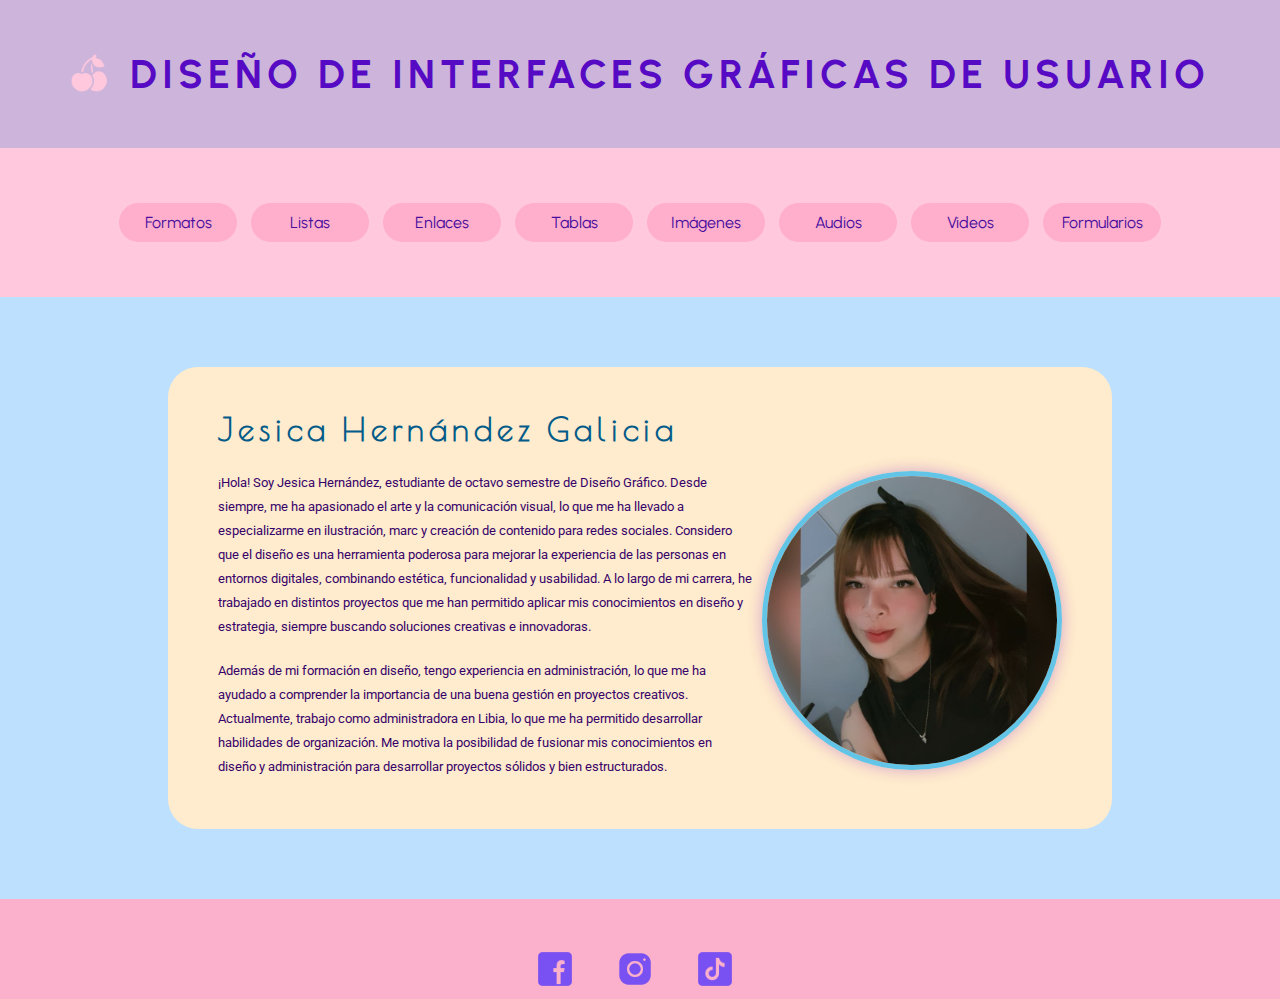
<file: index.html>
<!DOCTYPE html>
<html lang="en">
    <head>
       <title>Practicas de html</title>
       <link rel="stylesheet" href="../css/style.css" type="text/css">
       <style type="text/css">
           p img{
               width: 20%;
               float: right;
               margin-left: 10px;
               margin-top: 0;
               margin-bottom: 0;
               min-width: 300px;
               border: 5px solid #62c4e6;
               border-radius: 50%;
                box-shadow: 0 0 15px rgba(117, 0, 197, 0.3);
           }
           p img:hover {
        transform: scale(1.1);
        box-shadow: 0 0 25px rgba(0, 0, 0, 0.5);
        border-color: #f36a9c;
    }
            footer {
               display: flex;
               justify-content: center;
               gap: 30px; 
               background-color: #fbb0cb; 
           }

           footer .icono {
               width: 40px; 
               height: 40px;
               transition: transform 0.3s ease-in-out;
           }

           footer .icono:hover {
               transform: scale(1.3); 
           }
        </style>
    
        <meta charset="UTF-8" />
    </head>
    <body>
        <header>
           <div class="titulo-con-icono">
                 <a href=""><img src="../imagenes/cereza2.png" class="icono"></a>
                <h1>DISEÑO DE INTERFACES GRÁFICAS DE USUARIO</h1>
            </div>
        </header>
        <nav>
            <ul>
            <li><a href="html/mi_primer_pagina.html">Formatos</a></li>
            <li><a href="html/listas.html">Listas</a></li>
            <li><a href="html/enlaces.html">Enlaces</a></li>
            <li><a href="html/tablas.html">Tablas</a></li>
            <li><a href="html/imagenes.html">Imágenes</a></li>
            <li><a href="html/Audio.html">Audios</a></li>
            <li><a href="html/Video.html">Videos</a></li>
            <li><a href="html/Formularios.html">Formularios</a></li>
            </ul>
        </nav>
        <main>
            <section>
                <h2>Jesica Hernández Galicia</h2>
                <p> <img src="imagenes/perfil2.png" alt="foto perfil"></p>
                <p>¡Hola! Soy Jesica Hernández, estudiante de octavo semestre de Diseño Gráfico. Desde siempre, me ha apasionado el arte y la comunicación visual, lo que me ha llevado a especializarme en ilustración, marc y creación de contenido para redes sociales. Considero que el diseño es una herramienta poderosa para mejorar la experiencia de las personas en entornos digitales, combinando estética, funcionalidad y usabilidad. A lo largo de mi carrera, he trabajado en distintos proyectos que me han permitido aplicar mis conocimientos en diseño y estrategia, siempre buscando soluciones creativas e innovadoras.</p>
                <p>Además de mi formación en diseño, tengo experiencia en administración, lo que me ha ayudado a comprender la importancia de una buena gestión en proyectos creativos. Actualmente, trabajo como administradora en Libia, lo que me ha permitido desarrollar habilidades de organización. Me motiva la posibilidad de fusionar mis conocimientos en diseño y administración para desarrollar proyectos sólidos y bien estructurados.</p>            
            </section>
        </main>
        <footer>
            <a href="https://www.facebook.com/?locale=es_LA" target="_blank"><img src="../imagenes/icons8-facebook-50.png" class="icono"></a>
            <a href="https://www.instagram.com/" target="_blank"><img src="../imagenes/icons8-instagram-64.png" class="icono" ></a>
             <a href="https://www.tiktok.com/es/" target="_blank"><img src="../imagenes/icons8-tik-tok-50.png" class="icono" ></a>
        </footer>
        
    </body>
</html>
</file>
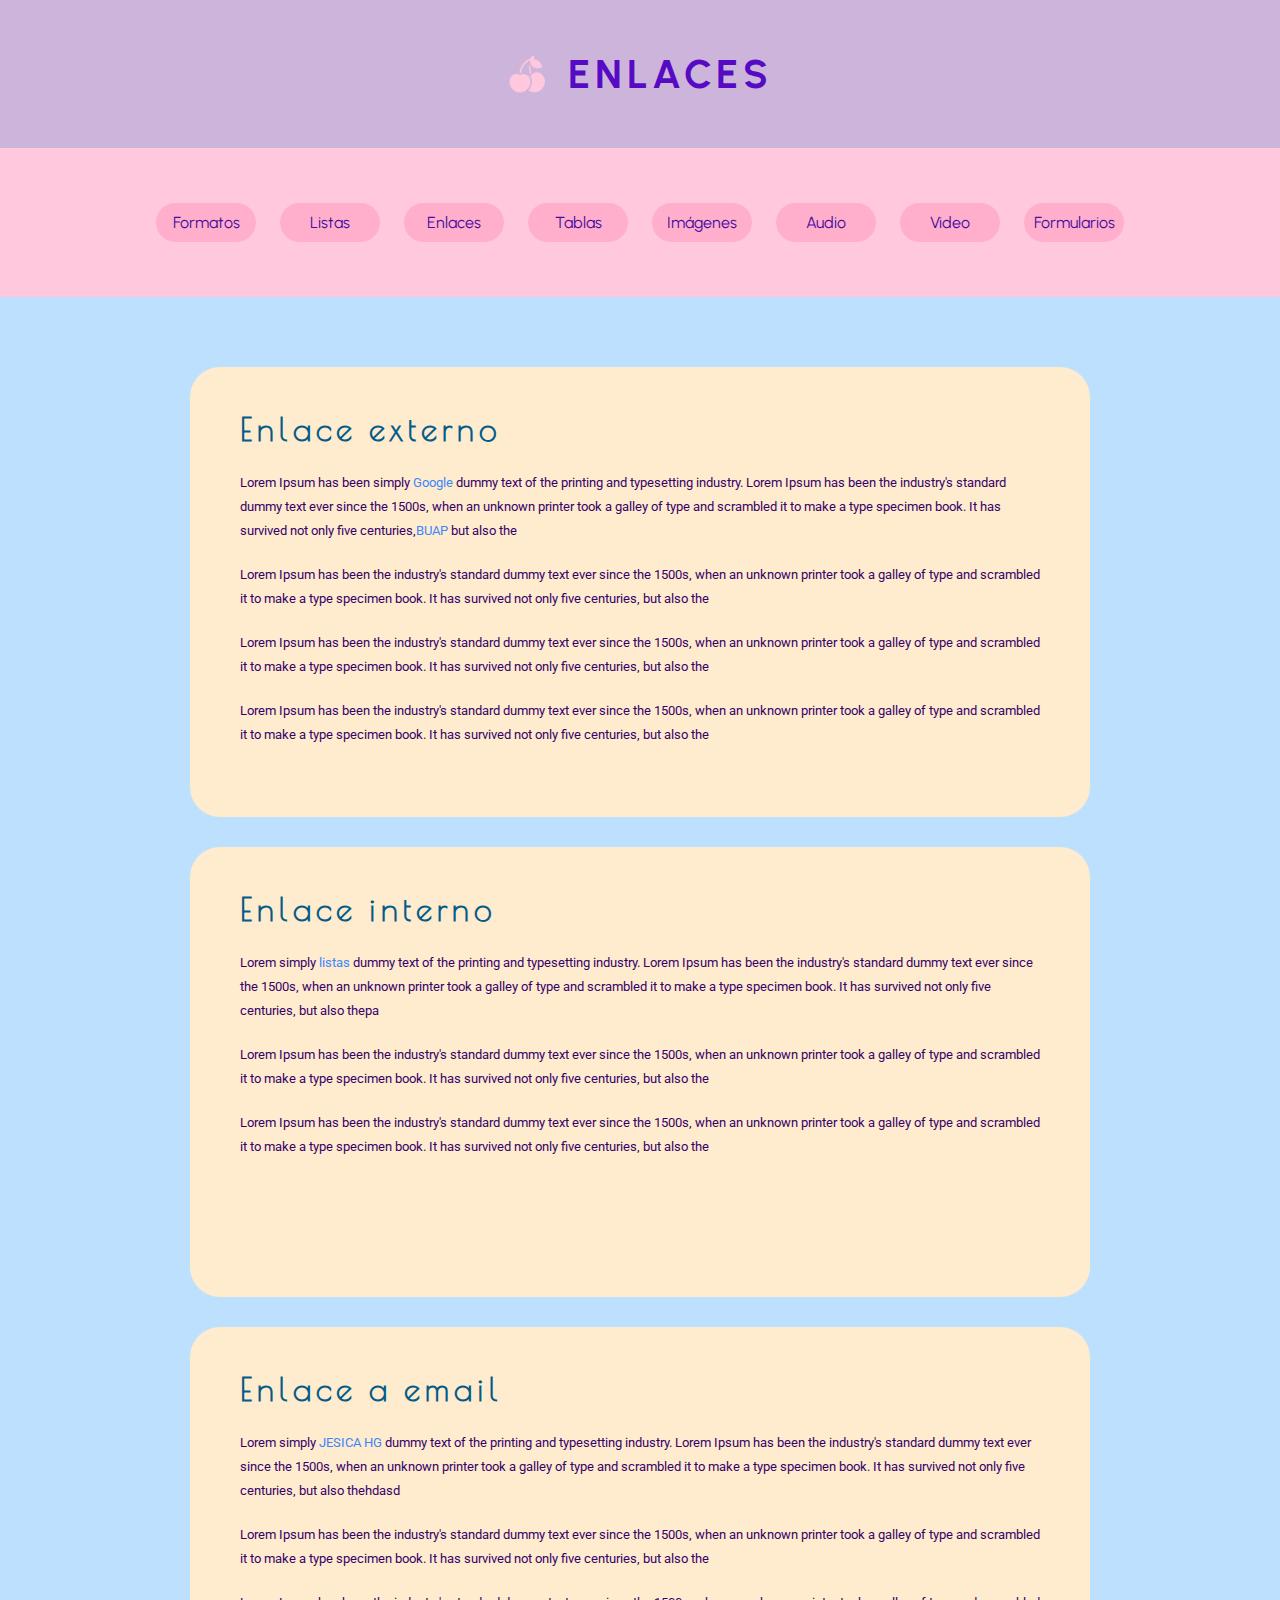
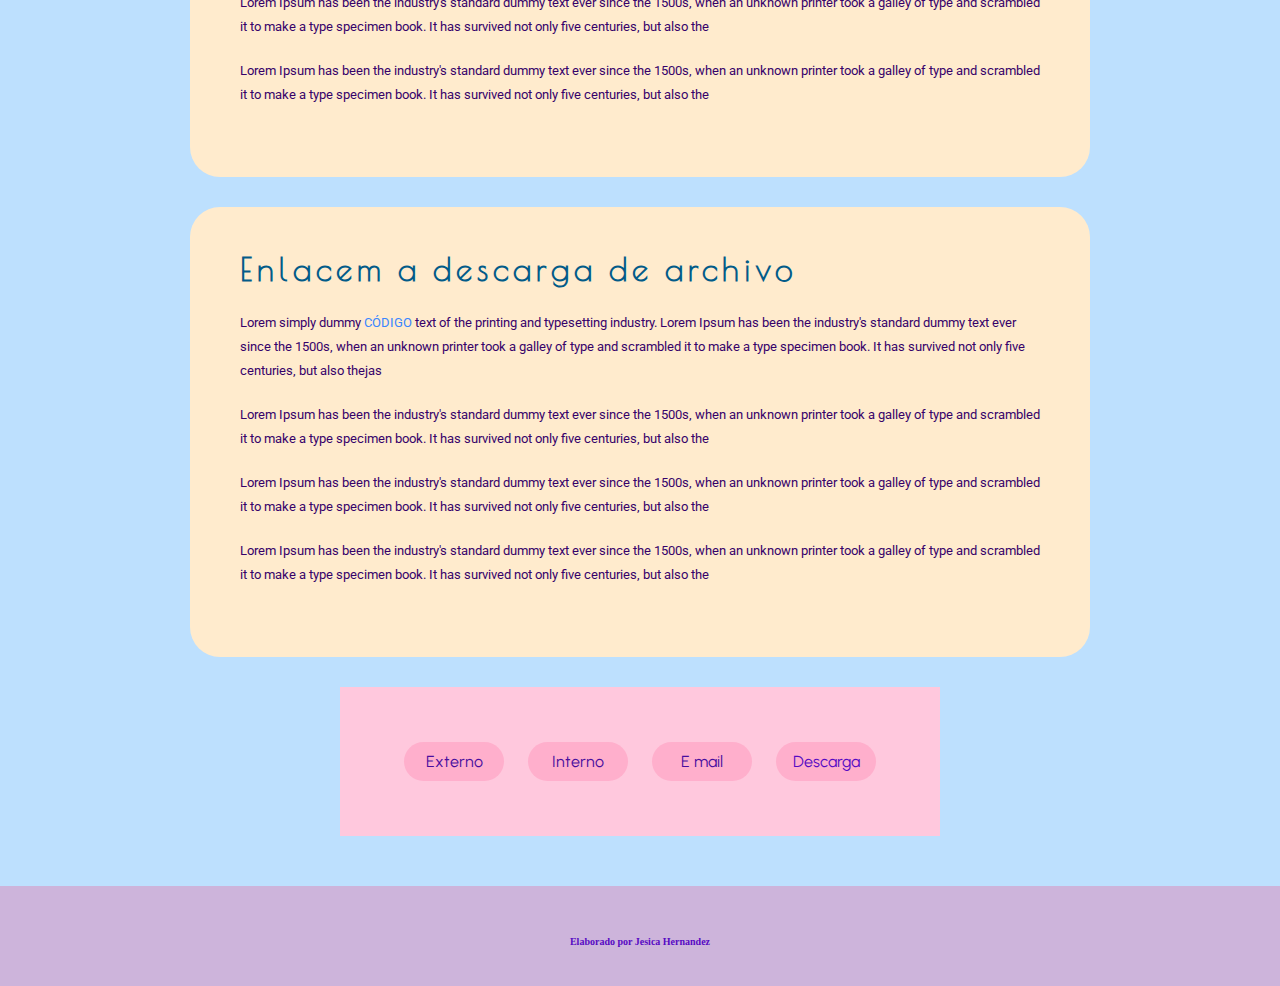
<file: html/enlaces.html>
<html>
    <head>
        <meta charset="UTF-8"/>
        <title> Enlaces en HTML</title>
        <link rel="stylesheet" href="../css/style.css" type="text/css">
        <style type="text/css">
               *{
               padding:0;
               margin:0;      
               }
            }
            nav{
                background-color:#ffc8dd;
            }
            main{
                background-color: #bde0fe;
                height: auto;
            }
            section{
                width: 900px;
                height:450px;
                background-color: blanchedalmond;
                margin-bottom: 30px;
                padding: 30px;
                margin-left: auto;
                margin-right: auto;
                border-radius: 30px;
            }
            header, footer{
                text-align: center;
            }
            
            h6{
                font-size: 10px;
            }
            nav ul{
                text-align: center;
                
            }
            nav ul li{
                width: 60px;
                background-color:#ffafcc;
                list-style-type: none;
                display: inline-block;
                padding: px;
                text-align: center;
                margin-left: 10px;
                margin-right: 10px;
                border-radius: 30px;
            }
            p{
                margin-top: 20px;
            }
            section a:visited, section a:link{
                color: #3a86ff;
                text-decoration: none;
            }
            section a:active{
                color:yellow;
            }
            section a:hover{
                color: deeppink;
                font-weight: bold;
            }
            nav a:link, nav a:visited{
                color:mediumorchid;
                text-decoration: none;
            }
            nav ul li:hover{
                background-color: white;
            }
            main nav{
                width: 600px;
            }
          
               </style>
    </head>
    <body> 
     <header>
          <div class="titulo-con-icono">
                 <a href="../index.html"><img src="../imagenes/cereza2.png" class="icono"></a>
              <h1>ENLACES</h1>
            </div>
        </header>
    <nav>
        <ul> 
        <li><a href="mi_primer_pagina.html">Formatos</a></li>
        <li><a href="listas.html">Listas</a></li>
        <li><a href="enlaces.html">Enlaces</a></li>
        <li><a href="tablas.html">Tablas</a></li>
        <li><a href="imagenes.html">Imágenes</a></li>
        <li><a href="Audio.html">Audio</a></li>
        <li><a href="Video.html">Video</a></li>
        <li><a href="Formularios.html">Formularios</a></li>
        </ul></nav>
    <main>
        <section>
        <h2 id="Externo">Enlace externo</h2>
            <p> Lorem Ipsum has been simply <a href="http://www.google.com">Google</a> dummy text of the printing and typesetting industry. Lorem Ipsum has been the industry's standard dummy text ever since the 1500s, when an unknown printer took a galley of type and scrambled it to make a type specimen book. It has survived not only five centuries,<a href="http://www.buap.mx">BUAP</a> but also the</p>
            <p>Lorem Ipsum has been the industry's standard dummy text ever since the 1500s, when an unknown printer took a galley of type and scrambled it to make a type specimen book. It has survived not only five centuries, but also the</p>
            <p>Lorem Ipsum has been the industry's standard dummy text ever since the 1500s, when an unknown printer took a galley of type and scrambled it to make a type specimen book. It has survived not only five centuries, but also the</p>
            <p>Lorem Ipsum has been the industry's standard dummy text ever since the 1500s, when an unknown printer took a galley of type and scrambled it to make a type specimen book. It has survived not only five centuries, but also the</p>
            </section>
            <section>
        <h2 id="Interno"> Enlace interno</h2>
                <p> Lorem simply <a href="listas.html"> listas</a> dummy text of the printing and typesetting industry. Lorem Ipsum has been the industry's standard dummy text ever since the 1500s, when an unknown printer took a galley of type and scrambled it to make a type specimen book. It has survived not only five centuries, but also thepa</p> 
        <p> Lorem Ipsum has been the industry's standard dummy text ever since the 1500s, when an unknown printer took a galley of type and scrambled it to make a type specimen book. It has survived not only five centuries, but also the</p>
                <p>Lorem Ipsum has been the industry's standard dummy text ever since the 1500s, when an unknown printer took a galley of type and scrambled it to make a type specimen book. It has survived not only five centuries, but also the</p>
        </section>
        
        <section> 
                <h2 id="Email">Enlace a email</h2>
                <p> Lorem simply  <a href="mailto:jesicahernandez.iec@gmail.com"> JESICA HG</a> dummy text of the printing and typesetting industry. Lorem Ipsum has been the industry's standard dummy text ever since the 1500s, when an unknown printer took a galley of type and scrambled it to make a type specimen book. It has survived not only five centuries, but also thehdasd</p>
            <p>Lorem Ipsum has been the industry's standard dummy text ever since the 1500s, when an unknown printer took a galley of type and scrambled it to make a type specimen book. It has survived not only five centuries, but also the</p>
            <p>Lorem Ipsum has been the industry's standard dummy text ever since the 1500s, when an unknown printer took a galley of type and scrambled it to make a type specimen book. It has survived not only five centuries, but also the</p>
            <p>Lorem Ipsum has been the industry's standard dummy text ever since the 1500s, when an unknown printer took a galley of type and scrambled it to make a type specimen book. It has survived not only five centuries, but also the</p>
            </section>
        
        <section>
            <h2 id="Descarga"> Enlacem a descarga de archivo</h2>
        <p> Lorem simply dummy <a href="../PDF/mi_primer_pagina.PDF" download> CÓDIGO</a> text of the printing and typesetting industry. Lorem Ipsum has been the industry's standard dummy text ever since the 1500s, when an unknown printer took a galley of type and scrambled it to make a type specimen book. It has survived not only five centuries, but also thejas</p>
            <p>Lorem Ipsum has been the industry's standard dummy text ever since the 1500s, when an unknown printer took a galley of type and scrambled it to make a type specimen book. It has survived not only five centuries, but also the</p>
            <p>Lorem Ipsum has been the industry's standard dummy text ever since the 1500s, when an unknown printer took a galley of type and scrambled it to make a type specimen book. It has survived not only five centuries, but also the</p>
            <p>Lorem Ipsum has been the industry's standard dummy text ever since the 1500s, when an unknown printer took a galley of type and scrambled it to make a type specimen book. It has survived not only five centuries, but also the</p>
              </section>
        <nav>
        <ul>
            <li><a href="#Externo">Externo</a></li>
            <li><a href="#Interno">Interno</a></li>
            <li> <a href="#Email">E mail</a></li>
            <li> <a hreft="#Descarga">Descarga</a></li>
            </ul>
        </nav>
                </main>
    <footer>
        <h6>Elaborado por Jesica Hernandez</h6>
        </footer>
    
    </body>
   
    
</html>
</file>
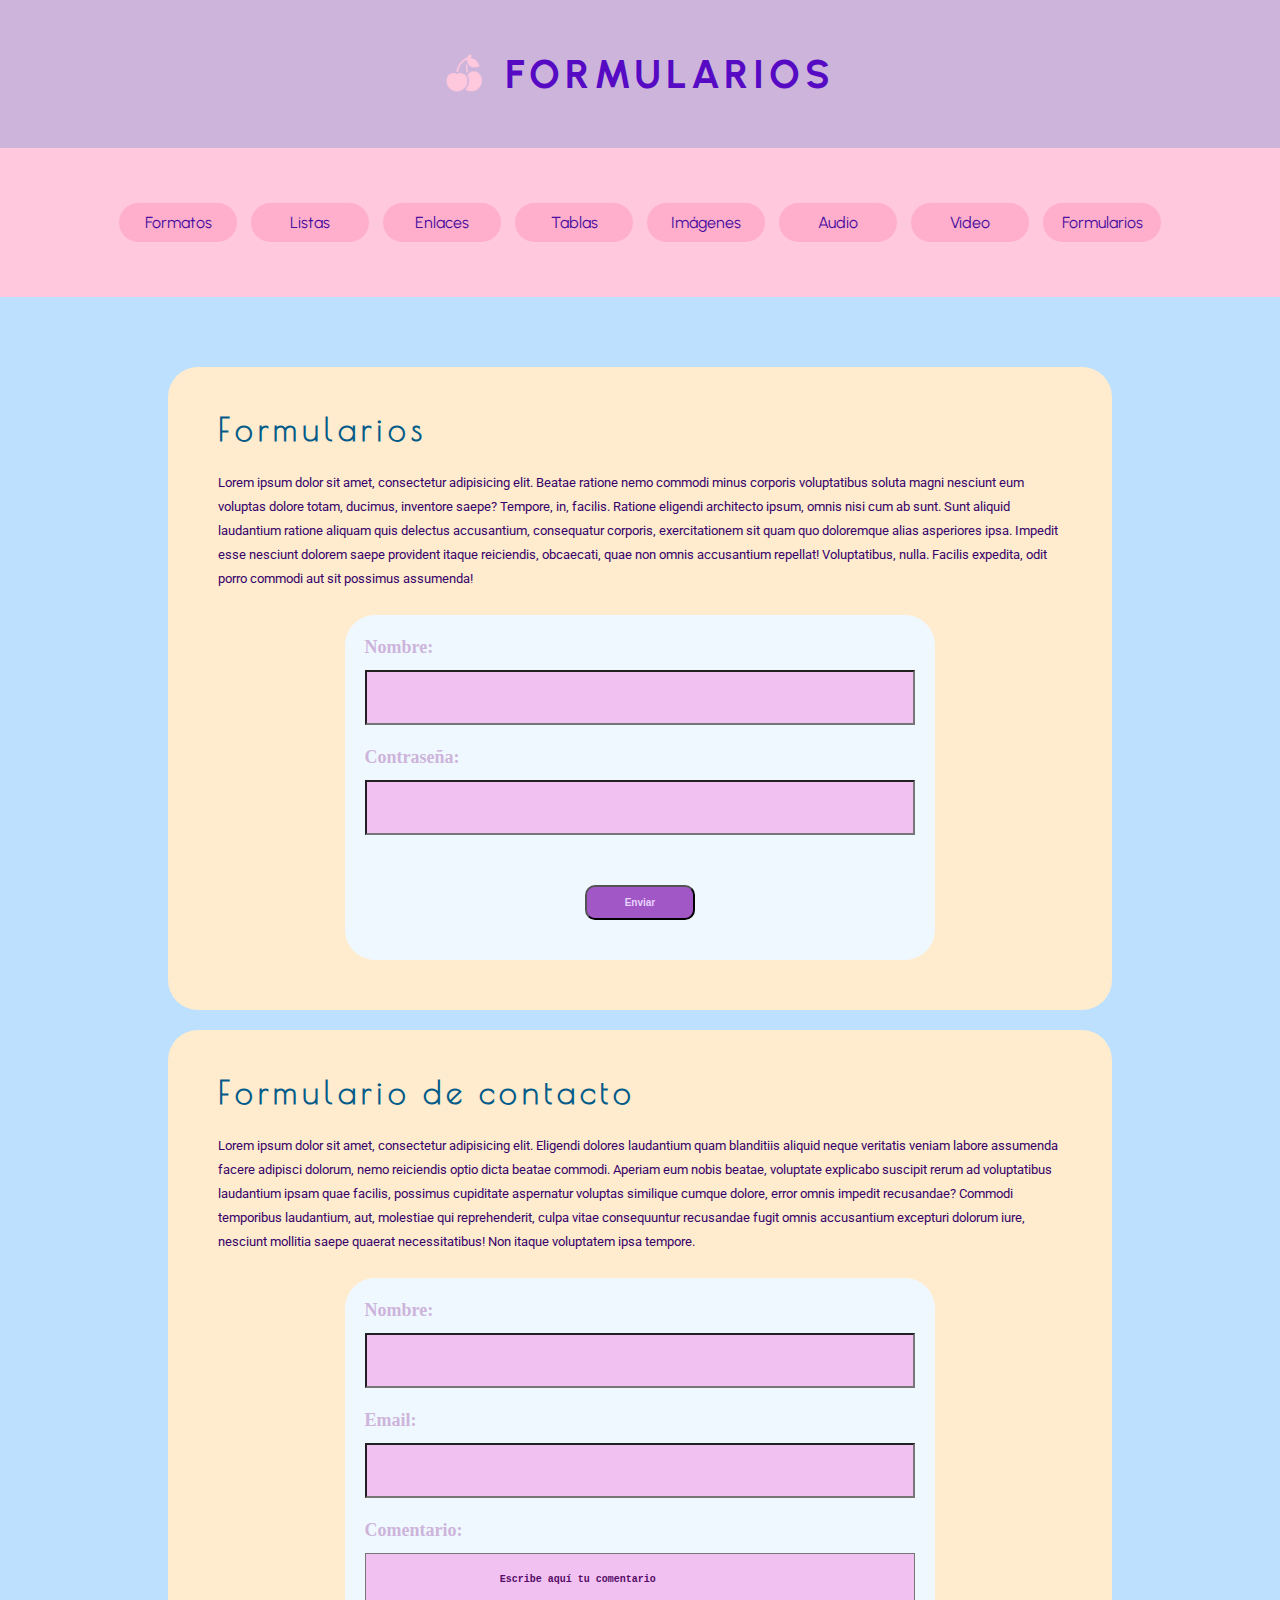
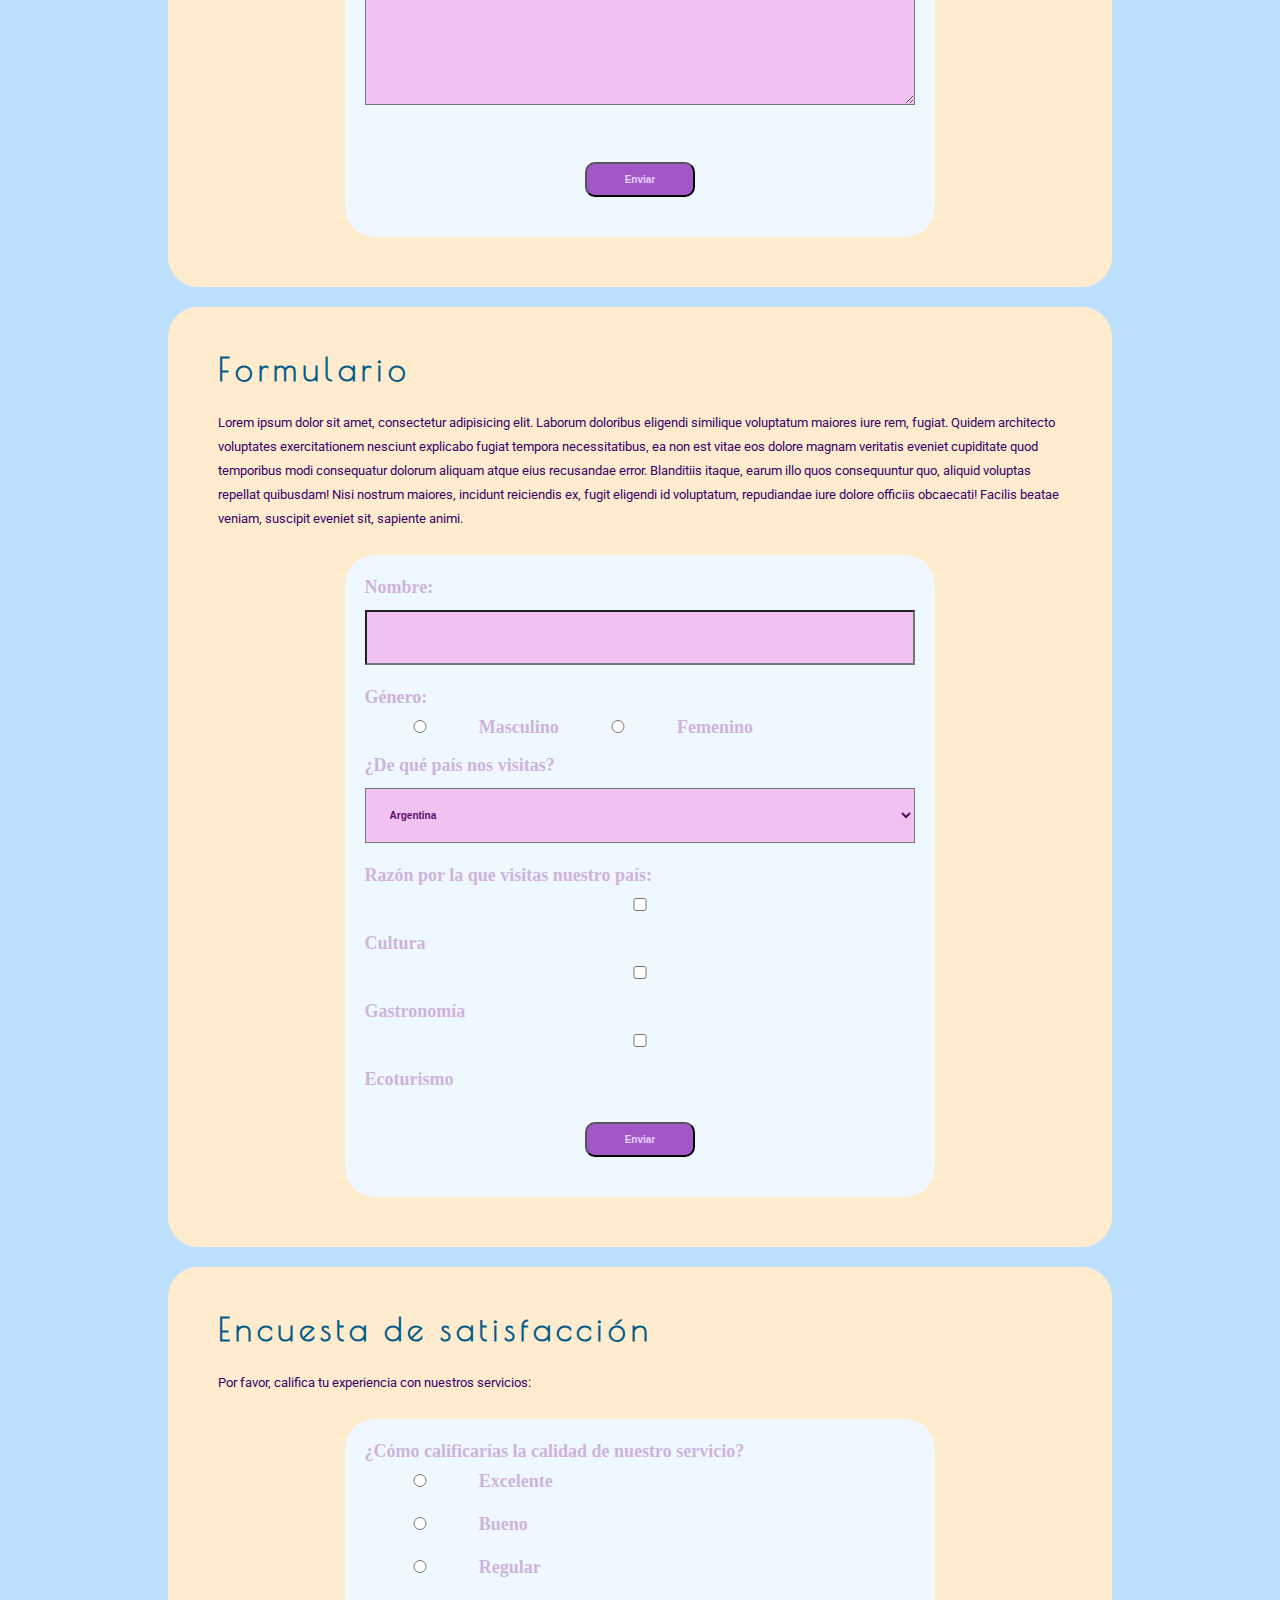
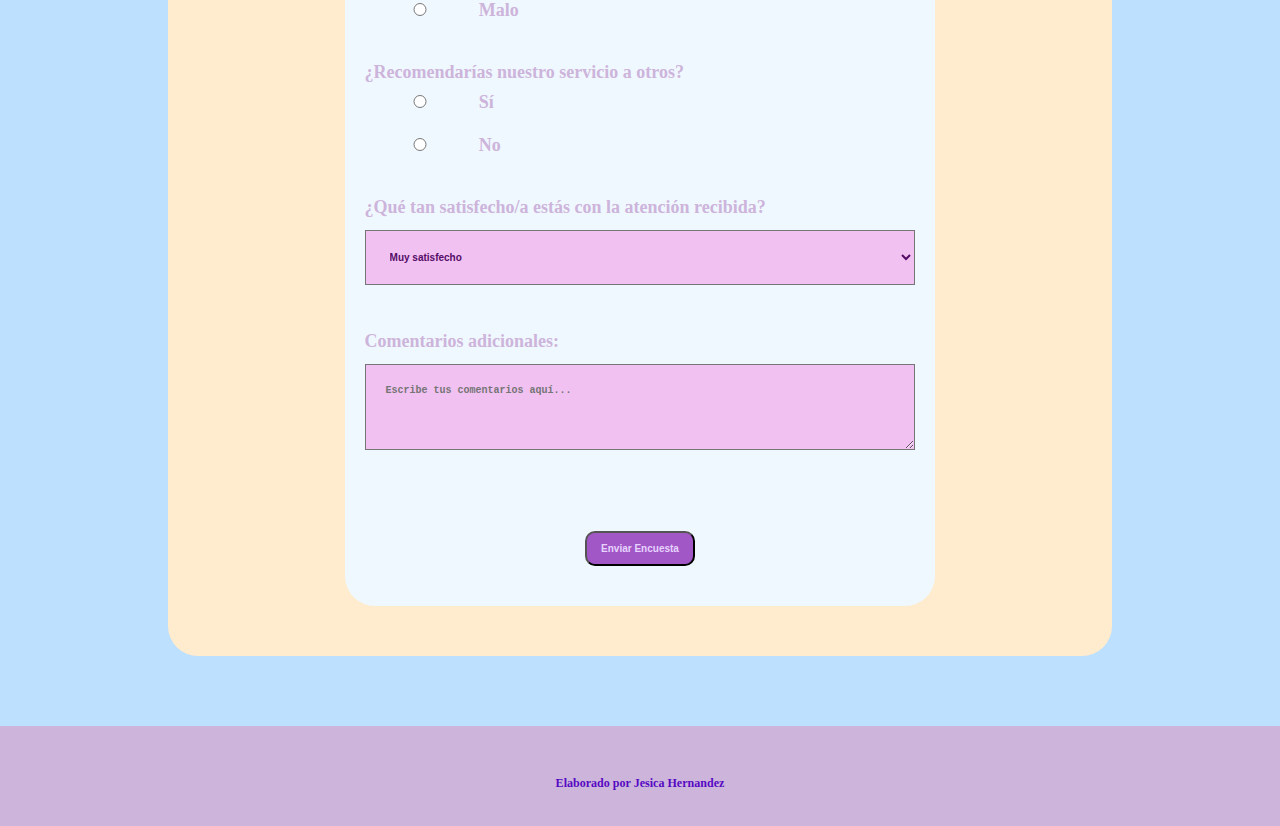
<file: html/Formularios.html>
<!DOCTYPE html>
<html lang="en">
    <head>
        <meta charset="UTF-8" />
        <title>FORMULARIOS</title>
        <link rel="stylesheet" href="../css/style.css" type="text/css">
    </head>
    <body>
         <header>
             <div class="titulo-con-icono">
                 <a href="../index.html"><img src="../imagenes/cereza2.png" class="icono"></a>
              <h1>FORMULARIOS</h1>
            </div>
        </header>
        <nav>
            <ul>
                <li> <a href="mi_primer_pagina.html">Formatos</a></li>
                <li> <a href="listas.html">Listas</a></li>
                <li> <a href="enlaces.html">Enlaces</a></li>
                <li> <a href="tablas.html">Tablas</a></li>
                <li> <a href="imagenes.html">Imágenes</a></li>
                <li> <a href="Audio.html">Audio</a></li>
                <li> <a href="Video.html">Video</a></li>
                <li> <a href="Formularios.html">Formularios</a></li>
            </ul>
        </nav>
        <main>
            <section>
                <h2>Formularios</h2>
                <p>Lorem ipsum dolor sit amet, consectetur adipisicing elit. Beatae ratione nemo commodi minus corporis voluptatibus soluta magni nesciunt eum voluptas dolore totam, ducimus, inventore saepe? Tempore, in, facilis. Ratione eligendi architecto ipsum, omnis nisi cum ab sunt. Sunt aliquid laudantium ratione aliquam quis delectus accusantium, consequatur corporis, exercitationem sit quam quo doloremque alias asperiores ipsa. Impedit esse nesciunt dolorem saepe provident itaque reiciendis, obcaecati, quae non omnis accusantium repellat! Voluptatibus, nulla. Facilis expedita, odit porro commodi aut sit possimus assumenda!</p>
            <br>
            <form action="" method="get">
               <label for="nombre">Nombre:</label>
               <input type="text" id="nombre" name="nombre" value="">
                <label for="contrasena">Contraseña:</label>
                <input type="password" id="contrasena" name="contrasena" value="">
                <input type="submit" value="Enviar">
            </form>
            </section>
            <section>
                <h2>Formulario de contacto</h2>
               <p>Lorem ipsum dolor sit amet, consectetur adipisicing elit. Eligendi dolores laudantium quam blanditiis aliquid neque veritatis veniam labore assumenda facere adipisci dolorum, nemo reiciendis optio dicta beatae commodi. Aperiam eum nobis beatae, voluptate explicabo suscipit rerum ad voluptatibus laudantium ipsam quae facilis, possimus cupiditate aspernatur voluptas similique cumque dolore, error omnis impedit recusandae? Commodi temporibus laudantium, aut, molestiae qui reprehenderit, culpa vitae consequuntur recusandae fugit omnis accusantium excepturi dolorum iure, nesciunt mollitia saepe quaerat necessitatibus! Non itaque voluptatem ipsa tempore.</p>
           <br> <form action="" method="get">
               <label for="nombre-1">Nombre:</label>
               <input type="text" id="nombre-1" name="nombre-1" value="">
               <label for="correo">Email:</label>
               <input type="email" id="correo" name="correo" value="">
               <label for="comentario">Comentario:</label>
               <textarea name="comentario" rows="10" cols="30" maxlength="50">
                   Escribe aquí tu comentario
               </textarea>
               <input type="submit" value="Enviar">
                
            </form>
            </section>
            <section>
               
                 <h2>Formulario</h2>
    <p>Lorem ipsum dolor sit amet, consectetur adipisicing elit. Laborum doloribus eligendi similique voluptatum maiores iure rem, fugiat. Quidem architecto voluptates exercitationem nesciunt explicabo fugiat tempora necessitatibus, ea non est vitae eos dolore magnam veritatis eveniet cupiditate quod temporibus modi consequatur dolorum aliquam atque eius recusandae error. Blanditiis itaque, earum illo quos consequuntur quo, aliquid voluptas repellat quibusdam! Nisi nostrum maiores, incidunt reiciendis ex, fugit eligendi id voluptatum, repudiandae iure dolore officiis obcaecati! Facilis beatae veniam, suscipit eveniet sit, sapiente animi.</p>
<br>
    <form action="" method="get">
        <div class="form-group">
            <label for="nombre-2">Nombre:</label>
            <input type="text" id="nombre-2" name="nombre-2" value="" required>
        </div>

        <div class="form-group">
            <label>Género:</label>
            <div>
                <input type="radio" id="masculino" name="genero" value="masculino" required>
                <label for="masculino">Masculino</label>
                <input type="radio" id="femenino" name="genero" value="femenino" required>
                <label for="femenino">Femenino</label>
            </div>
        </div>
        <div class="form-group">
            <label for="pais">¿De qué país nos visitas?</label>
            <select id="pais" name="pais" required>
                <option value="argentina">Argentina</option>
                <option value="colombia">Colombia</option>
                <option value="ecuador">Ecuador</option>
                <option value="españa">España</option>
                <option value="estados_unidos">Estados Unidos</option>
                <option value="francia">Francia</option>
                <option value="italia">Italia</option>
                <option value="mexico">México</option>
                <option value="paraguay">Paraguay</option>
            </select>
        </div>
        <div class="form-group">
            <label>Razón por la que visitas nuestro país:</label>
            <div>
                <input type="checkbox" id="turismo-1" name="turismo-1" value="Cultura">
                <label for="turismo-1">Cultura</label>

                <input type="checkbox" id="turismo-2" name="turismo-2" value="Comida">
                <label for="turismo-2">Gastronomía</label>

                <input type="checkbox" id="turismo-3" name="turismo-3" value="Ecoturismo">
                <label for="turismo-3">Ecoturismo</label>
            </div>
        </div>
        <div class="form-group">
            <input type="submit" value="Enviar">
        </div>
    </form>
            </section>
            <section>
              <h2>Encuesta de satisfacción</h2>
    <p>Por favor, califica tu experiencia con nuestros servicios:</p>
    <br>
    <form action="" method="post">
        
        <label for="servicio">¿Cómo calificarías la calidad de nuestro servicio?</label><br>
        <input type="radio" id="excelente" name="servicio" value="Excelente">
        <label for="excelente">Excelente</label><br>
        <input type="radio" id="bueno" name="servicio" value="Bueno">
        <label for="bueno">Bueno</label><br>
        <input type="radio" id="regular" name="servicio" value="Regular">
        <label for="regular">Regular</label><br>
        <input type="radio" id="malo" name="servicio" value="Malo">
        <label for="malo">Malo</label><br><br>

        <label for="recomendacion">¿Recomendarías nuestro servicio a otros?</label><br>
        <input type="radio" id="si" name="recomendacion" value="Sí">
        <label for="si">Sí</label><br>
        <input type="radio" id="no" name="recomendacion" value="No">
        <label for="no">No</label><br><br>

        <label for="satisfaccion">¿Qué tan satisfecho/a estás con la atención recibida?</label><br>
        <select id="satisfaccion" name="satisfaccion">
            <option value="Muy satisfecho">Muy satisfecho</option>
            <option value="Satisfecho">Satisfecho</option>
            <option value="Neutral">Neutral</option>
            <option value="Insatisfecho">Insatisfecho</option>
            <option value="Muy insatisfecho">Muy insatisfecho</option>
        </select><br><br>

        <label for="comentarios">Comentarios adicionales:</label><br>
        <textarea id="comentarios" name="comentarios" rows="4" cols="50" placeholder="Escribe tus comentarios aquí..."></textarea><br><br>

        <input type="submit" value="Enviar Encuesta">
    </form>
            </section>
        </main>
        <footer>
            <h6>Elaborado por Jesica Hernandez</h6>
        </footer>
    </body>
</html>
</file>
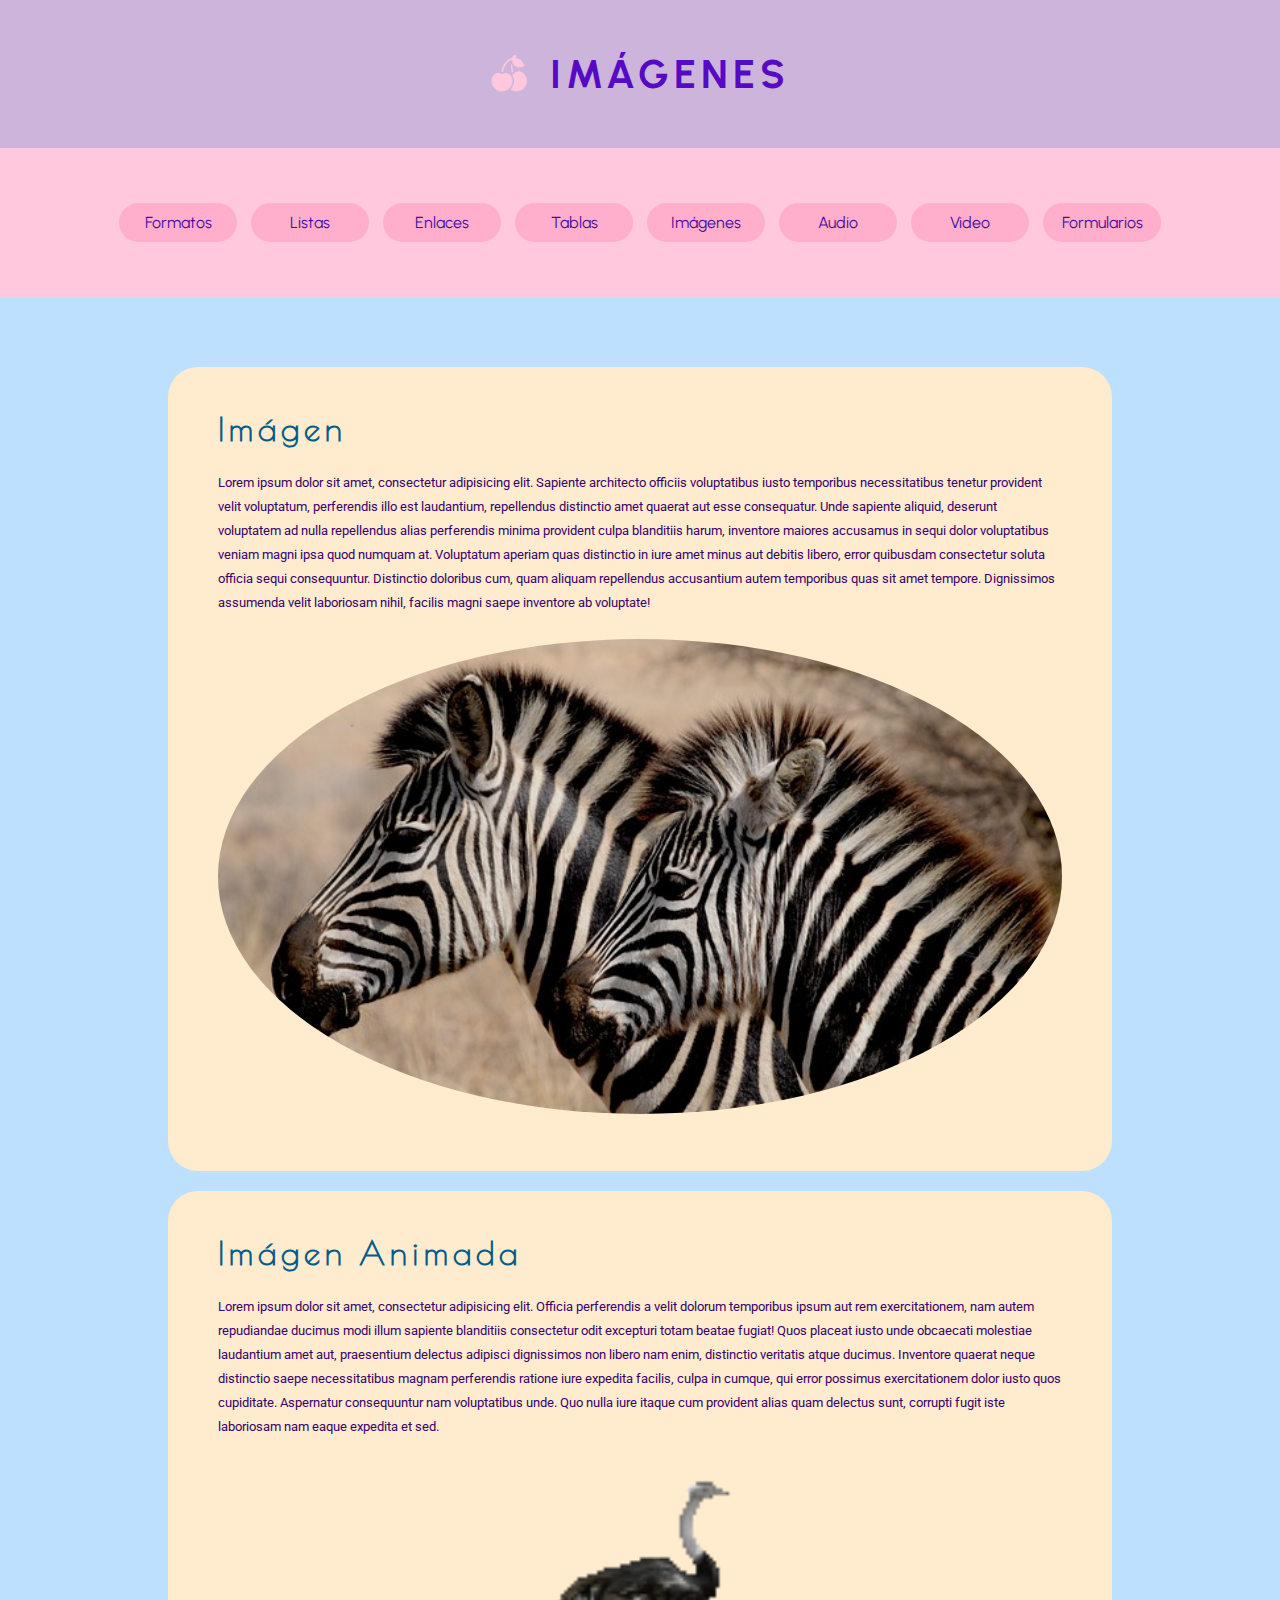
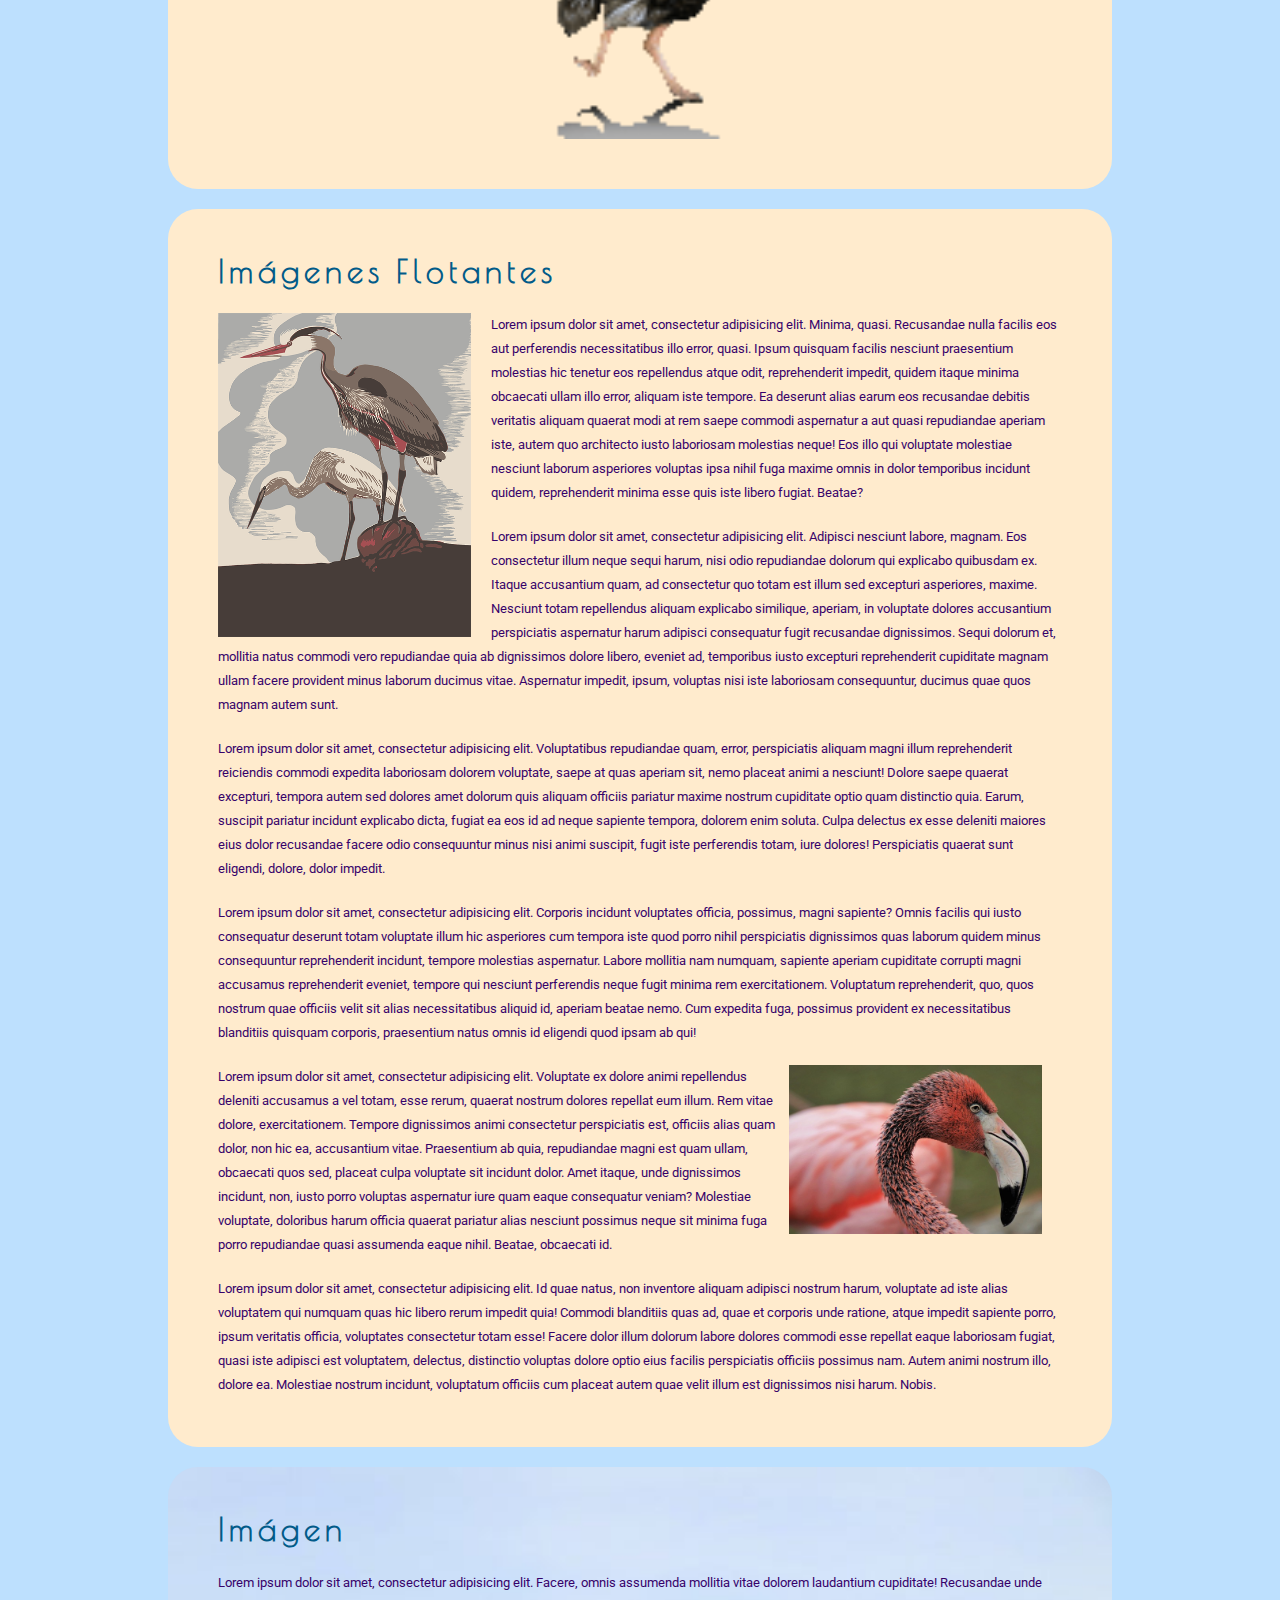
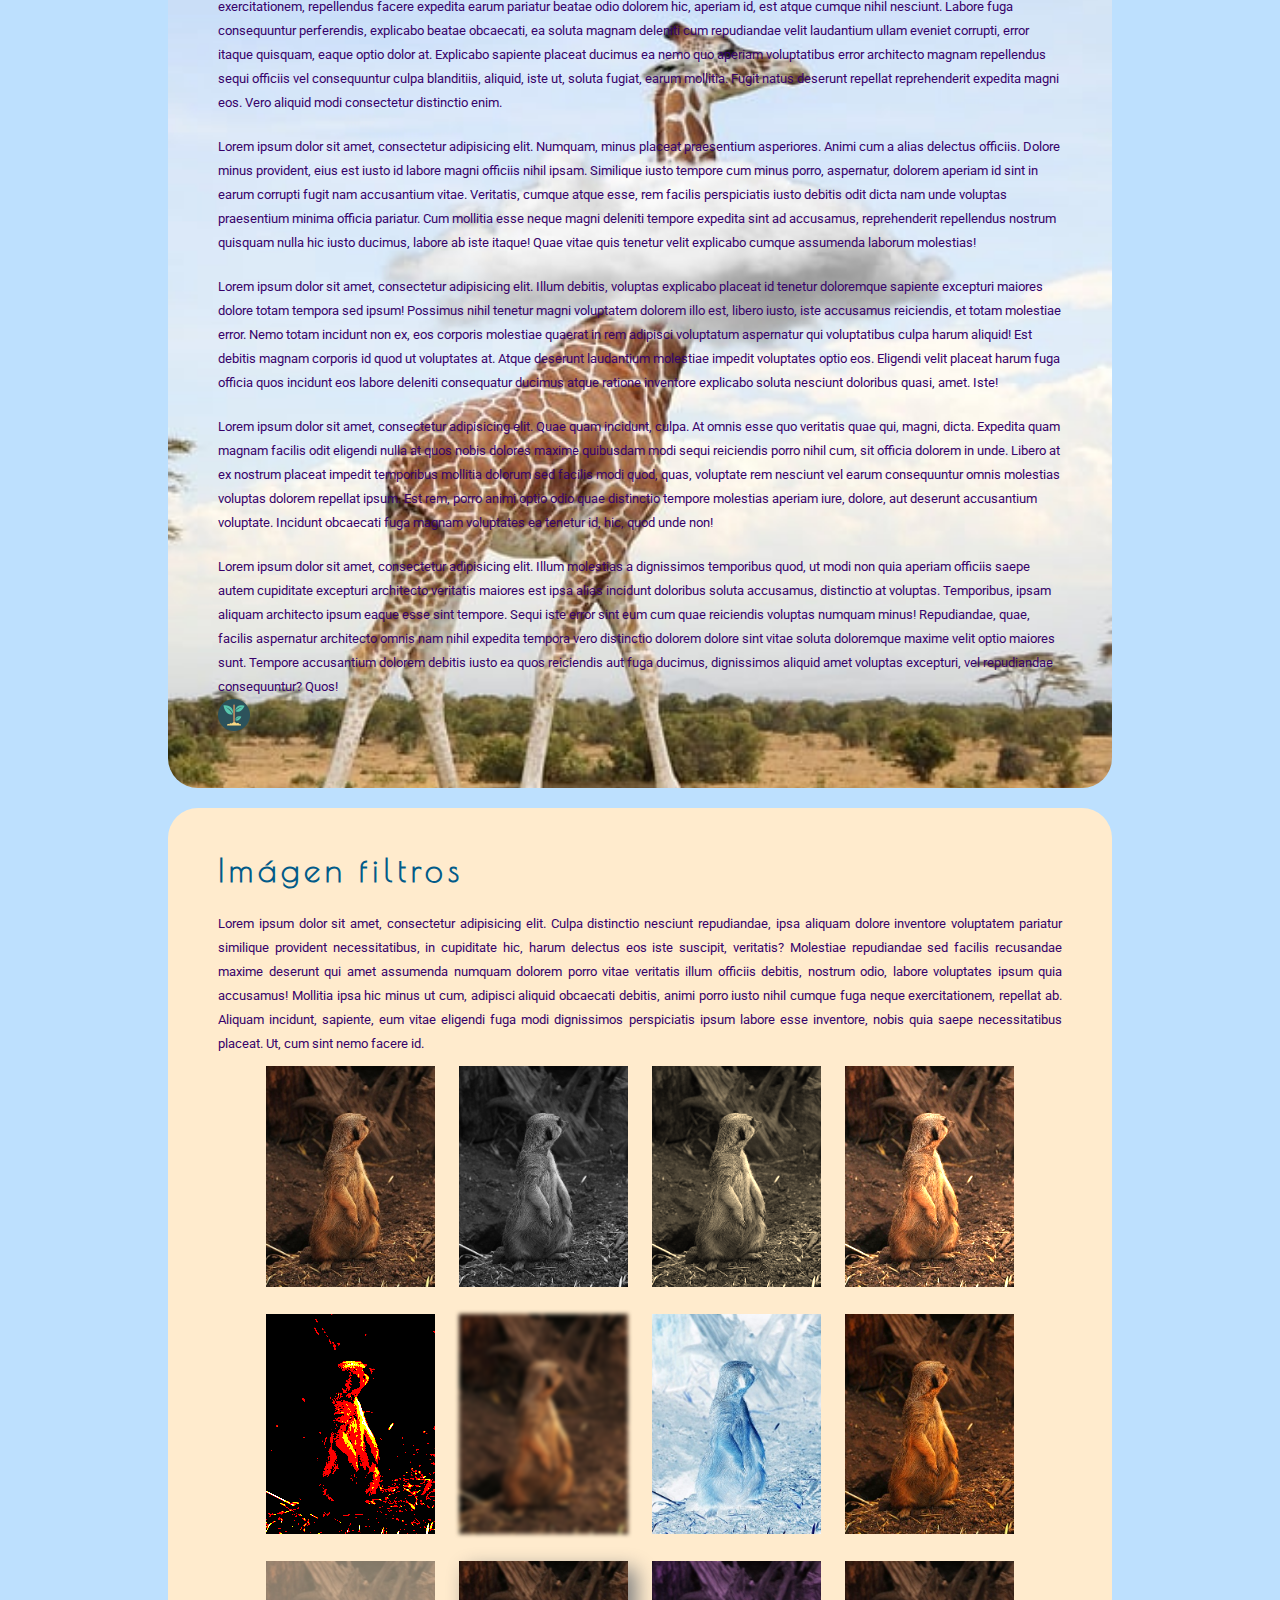
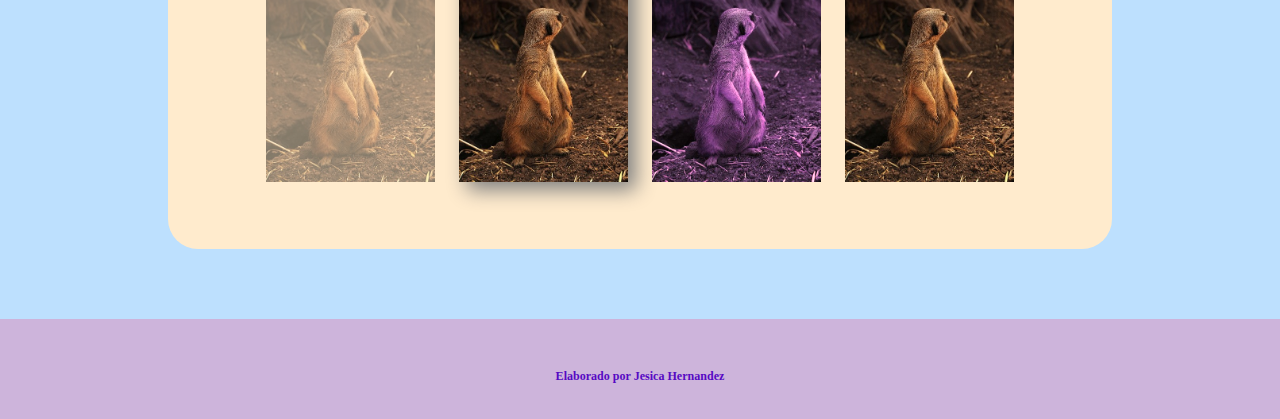
<file: html/imagenes.html>
<!DOCTYPE html>
<html lang="en">
    <head>
        <meta charset="UTF-8" />
        <title>IMAGENES</title>
        <link rel="stylesheet" href="../css/style.css" type="text/css">
        <style>
            #filtro-gray{
                filter: grayscale(100%);
            }
            #filtro-sepia{
                filter: sepia(100);
            }
            #filtro-brillo{
                filter: brightness(150%);
            }
            #filtro-contraste{
                filter: contrast(100);
            }
            #filtro-blur{
                filter: blur(2px);
            }
            #filtro-inverso{
                filter: invert(100%)
            }
            #filtro-saturacion{
                filter: saturate(150%)
            }
            #filtro-opacidad{
                filter: opacity(50%)
            }
            #filtro-sombra{
                filter: drop-shadow(8px 8px 10px gray);
            }
            #filtro-huerotate{
                filter: hue-rotate(270deg);
            }
            #filtros{
                filter:opacity:(50%) filter:blur(2px);
            }
            #enlace-img{
                width: 32px;
                height: auto;
            }
        </style>
    </head>
    <body>
        <header>
             <div class="titulo-con-icono">
                 <a href="../index.html"><img src="../imagenes/cereza2.png" class="icono"></a>
              <h1>IMÁGENES</h1>
            </div>
        </header>
        <nav>
            <ul>
                <li><a href="mi_primer_pagina.html">Formatos</a></li>
                <li><a href="listas.html">Listas</a></li>
                <li><a href="enlaces.html">Enlaces</a></li>
                <li><a href="tablas.html">Tablas</a></li>
                <li><a href="imagenes.html">Imágenes</a></li>
                <li><a href="Audio.html">Audio</a></li>
                <li> <a href="Video.html">Video</a></li>
                <li> <a href="Formularios.html">Formularios</a></li>
            </ul>
        </nav>
        <main>
            <section>
                <h2>Imágen</h2>
                <p>Lorem ipsum dolor sit amet, consectetur adipisicing elit. Sapiente architecto officiis voluptatibus iusto temporibus necessitatibus tenetur provident velit voluptatum, perferendis illo est laudantium, repellendus distinctio amet quaerat aut esse consequatur. Unde sapiente aliquid, deserunt voluptatem ad nulla repellendus alias perferendis minima provident culpa blanditiis harum, inventore maiores accusamus in sequi dolor voluptatibus veniam magni ipsa quod numquam at. Voluptatum aperiam quas distinctio in iure amet minus aut debitis libero, error quibusdam consectetur soluta officia sequi consequuntur. Distinctio doloribus cum, quam aliquam repellendus accusantium autem temporibus quas sit amet tempore. Dignissimos assumenda velit laboriosam nihil, facilis magni saepe inventore ab voluptate!</p>
          <br>
           <img class="img-border-redondo" src="../imagenes/zebras-927272_640.jpg" alt="Zebra" type="imagen/jpg">
            </section>
            <section>
                <h2>Imágen Animada</h2>
                <p>Lorem ipsum dolor sit amet, consectetur adipisicing elit. Officia perferendis a velit dolorum temporibus ipsum aut rem exercitationem, nam autem repudiandae ducimus modi illum sapiente blanditiis consectetur odit excepturi totam beatae fugiat! Quos placeat iusto unde obcaecati molestiae laudantium amet aut, praesentium delectus adipisci dignissimos non libero nam enim, distinctio veritatis atque ducimus. Inventore quaerat neque distinctio saepe necessitatibus magnam perferendis ratione iure expedita facilis, culpa in cumque, qui error possimus exercitationem dolor iusto quos cupiditate. Aspernatur consequuntur nam voluptatibus unde. Quo nulla iure itaque cum provident alias quam delectus sunt, corrupti fugit iste laboriosam nam eaque expedita et sed.</p>
            <img id= "img_gif" src="../imagenes/emu-14760_128.gif" alt="aveztrus" type="Imagen/gif">
            </section>
            <section>
                <h2>Imágenes Flotantes</h2>
                <p><img class="img_flotante" src="../imagenes/herons-7881512_640.png" alt= "nose">Lorem ipsum dolor sit amet, consectetur adipisicing elit. Minima, quasi. Recusandae nulla facilis eos aut perferendis necessitatibus illo error, quasi. Ipsum quisquam facilis nesciunt praesentium molestias hic tenetur eos repellendus atque odit, reprehenderit impedit, quidem itaque minima obcaecati ullam illo error, aliquam iste tempore. Ea deserunt alias earum eos recusandae debitis veritatis aliquam quaerat modi at rem saepe commodi aspernatur a aut quasi repudiandae aperiam iste, autem quo architecto iusto laboriosam molestias neque! Eos illo qui voluptate molestiae nesciunt laborum asperiores voluptas ipsa nihil fuga maxime omnis in dolor temporibus incidunt quidem, reprehenderit minima esse quis iste libero fugiat. Beatae?</p>
            <p>Lorem ipsum dolor sit amet, consectetur adipisicing elit. Adipisci nesciunt labore, magnam. Eos consectetur illum neque sequi harum, nisi odio repudiandae dolorum qui explicabo quibusdam ex. Itaque accusantium quam, ad consectetur quo totam est illum sed excepturi asperiores, maxime. Nesciunt totam repellendus aliquam explicabo similique, aperiam, in voluptate dolores accusantium perspiciatis aspernatur harum adipisci consequatur fugit recusandae dignissimos. Sequi dolorum et, mollitia natus commodi vero repudiandae quia ab dignissimos dolore libero, eveniet ad, temporibus iusto excepturi reprehenderit cupiditate magnam ullam facere provident minus laborum ducimus vitae. Aspernatur impedit, ipsum, voluptas nisi iste laboriosam consequuntur, ducimus quae quos magnam autem sunt.</p>
            <p>Lorem ipsum dolor sit amet, consectetur adipisicing elit. Voluptatibus repudiandae quam, error, perspiciatis aliquam magni illum reprehenderit reiciendis commodi expedita laboriosam dolorem voluptate, saepe at quas aperiam sit, nemo placeat animi a nesciunt! Dolore saepe quaerat excepturi, tempora autem sed dolores amet dolorum quis aliquam officiis pariatur maxime nostrum cupiditate optio quam distinctio quia. Earum, suscipit pariatur incidunt explicabo dicta, fugiat ea eos id ad neque sapiente tempora, dolorem enim soluta. Culpa delectus ex esse deleniti maiores eius dolor recusandae facere odio consequuntur minus nisi animi suscipit, fugit iste perferendis totam, iure dolores! Perspiciatis quaerat sunt eligendi, dolore, dolor impedit.</p>
            <p>Lorem ipsum dolor sit amet, consectetur adipisicing elit. Corporis incidunt voluptates officia, possimus, magni sapiente? Omnis facilis qui iusto consequatur deserunt totam voluptate illum hic asperiores cum tempora iste quod porro nihil perspiciatis dignissimos quas laborum quidem minus consequuntur reprehenderit incidunt, tempore molestias aspernatur. Labore mollitia nam numquam, sapiente aperiam cupiditate corrupti magni accusamus reprehenderit eveniet, tempore qui nesciunt perferendis neque fugit minima rem exercitationem. Voluptatum reprehenderit, quo, quos nostrum quae officiis velit sit alias necessitatibus aliquid id, aperiam beatae nemo. Cum expedita fuga, possimus provident ex necessitatibus blanditiis quisquam corporis, praesentium natus omnis id eligendi quod ipsam ab qui!</p>
            <p><img class="img_flotante alineacion" src="../imagenes/flamingos-4906958_640.jpg" alt="Flamingos">Lorem ipsum dolor sit amet, consectetur adipisicing elit. Voluptate ex dolore animi repellendus deleniti accusamus a vel totam, esse rerum, quaerat nostrum dolores repellat eum illum. Rem vitae dolore, exercitationem. Tempore dignissimos animi consectetur perspiciatis est, officiis alias quam dolor, non hic ea, accusantium vitae. Praesentium ab quia, repudiandae magni est quam ullam, obcaecati quos sed, placeat culpa voluptate sit incidunt dolor. Amet itaque, unde dignissimos incidunt, non, iusto porro voluptas aspernatur iure quam eaque consequatur veniam? Molestiae voluptate, doloribus harum officia quaerat pariatur alias nesciunt possimus neque sit minima fuga porro repudiandae quasi assumenda eaque nihil. Beatae, obcaecati id.</p>
            <p>Lorem ipsum dolor sit amet, consectetur adipisicing elit. Id quae natus, non inventore aliquam adipisci nostrum harum, voluptate ad iste alias voluptatem qui numquam quas hic libero rerum impedit quia! Commodi blanditiis quas ad, quae et corporis unde ratione, atque impedit sapiente porro, ipsum veritatis officia, voluptates consectetur totam esse! Facere dolor illum dolorum labore dolores commodi esse repellat eaque laboriosam fugiat, quasi iste adipisci est voluptatem, delectus, distinctio voluptas dolore optio eius facilis perspiciatis officiis possimus nam. Autem animi nostrum illo, dolore ea. Molestiae nostrum incidunt, voluptatum officiis cum placeat autem quae velit illum est dignissimos nisi harum. Nobis.</p>
            </section>
            <section id="fondo_box">
                <h2>Imágen</h2>
                <p>Lorem ipsum dolor sit amet, consectetur adipisicing elit. Facere, omnis assumenda mollitia vitae dolorem laudantium cupiditate! Recusandae unde exercitationem, repellendus facere expedita earum pariatur beatae odio dolorem hic, aperiam id, est atque cumque nihil nesciunt. Labore fuga consequuntur perferendis, explicabo beatae obcaecati, ea soluta magnam deleniti cum repudiandae velit laudantium ullam eveniet corrupti, error itaque quisquam, eaque optio dolor at. Explicabo sapiente placeat ducimus ea nemo quo aperiam voluptatibus error architecto magnam repellendus sequi officiis vel consequuntur culpa blanditiis, aliquid, iste ut, soluta fugiat, earum mollitia. Fugit natus deserunt repellat reprehenderit expedita magni eos. Vero aliquid modi consectetur distinctio enim.</p>
            <p>Lorem ipsum dolor sit amet, consectetur adipisicing elit. Numquam, minus placeat praesentium asperiores. Animi cum a alias delectus officiis. Dolore minus provident, eius est iusto id labore magni officiis nihil ipsam. Similique iusto tempore cum minus porro, aspernatur, dolorem aperiam id sint in earum corrupti fugit nam accusantium vitae. Veritatis, cumque atque esse, rem facilis perspiciatis iusto debitis odit dicta nam unde voluptas praesentium minima officia pariatur. Cum mollitia esse neque magni deleniti tempore expedita sint ad accusamus, reprehenderit repellendus nostrum quisquam nulla hic iusto ducimus, labore ab iste itaque! Quae vitae quis tenetur velit explicabo cumque assumenda laborum molestias!</p>
            <p>Lorem ipsum dolor sit amet, consectetur adipisicing elit. Illum debitis, voluptas explicabo placeat id tenetur doloremque sapiente excepturi maiores dolore totam tempora sed ipsum! Possimus nihil tenetur magni voluptatem dolorem illo est, libero iusto, iste accusamus reiciendis, et totam molestiae error. Nemo totam incidunt non ex, eos corporis molestiae quaerat in rem adipisci voluptatum aspernatur qui voluptatibus culpa harum aliquid! Est debitis magnam corporis id quod ut voluptates at. Atque deserunt laudantium molestiae impedit voluptates optio eos. Eligendi velit placeat harum fuga officia quos incidunt eos labore deleniti consequatur ducimus atque ratione inventore explicabo soluta nesciunt doloribus quasi, amet. Iste!</p>
            <p>Lorem ipsum dolor sit amet, consectetur adipisicing elit. Quae quam incidunt, culpa. At omnis esse quo veritatis quae qui, magni, dicta. Expedita quam magnam facilis odit eligendi nulla at quos nobis dolores maxime quibusdam modi sequi reiciendis porro nihil cum, sit officia dolorem in unde. Libero at ex nostrum placeat impedit temporibus mollitia dolorum sed facilis modi quod, quas, voluptate rem nesciunt vel earum consequuntur omnis molestias voluptas dolorem repellat ipsum. Est rem, porro animi optio odio quae distinctio tempore molestias aperiam iure, dolore, aut deserunt accusantium voluptate. Incidunt obcaecati fuga magnam voluptates ea tenetur id, hic, quod unde non!</p>
            <p>Lorem ipsum dolor sit amet, consectetur adipisicing elit. Illum molestias a dignissimos temporibus quod, ut modi non quia aperiam officiis saepe autem cupiditate excepturi architecto veritatis maiores est ipsa alias incidunt doloribus soluta accusamus, distinctio at voluptas. Temporibus, ipsam aliquam architecto ipsum eaque esse sint tempore. Sequi iste error sint eum cum quae reiciendis voluptas numquam minus! Repudiandae, quae, facilis aspernatur architecto omnis nam nihil expedita tempora vero distinctio dolorem dolore sint vitae soluta doloremque maxime velit optio maiores sunt. Tempore accusantium dolorem debitis iusto ea quos reiciendis aut fuga ducimus, dignissimos aliquid amet voluptas excepturi, vel repudiandae consequuntur? Quos!</p>
                <a href="https://africamsafari.com/" target="_blank"><img id="enlace-img" src="../imagenes/jardineria_icono.png"/> </a>
            </section>
            <section class="img_filter">
                <h2>Imágen filtros </h2>
                <p>Lorem ipsum dolor sit amet, consectetur adipisicing elit. Culpa distinctio nesciunt repudiandae, ipsa aliquam dolore inventore voluptatem pariatur similique provident necessitatibus, in cupiditate hic, harum delectus eos iste suscipit, veritatis? Molestiae repudiandae sed facilis recusandae maxime deserunt qui amet assumenda numquam dolorem porro vitae veritatis illum officiis debitis, nostrum odio, labore voluptates ipsum quia accusamus! Mollitia ipsa hic minus ut cum, adipisci aliquid obcaecati debitis, animi porro iusto nihil cumque fuga neque exercitationem, repellat ab. Aliquam incidunt, sapiente, eum vitae eligendi fuga modi dignissimos perspiciatis ipsum labore esse inventore, nobis quia saepe necessitatibus placeat. Ut, cum sint nemo facere id.</p>
        <img src="../imagenes/zuricata.jpg" alt="Zuricata parada" type="Imagen/png">
        <img id="filtro-gray" src="../imagenes/zuricata.jpg" alt="Zuricata parada" type="Imagen/png">
        <img id="filtro-sepia" src="../imagenes/zuricata.jpg" alt="Zuricata parada" type="Imagen/png">
        <img id="filtro-brillo" src="../imagenes/zuricata.jpg" alt="Zuricata parada" type="Imagen/png">
        <img id="filtro-contraste" src="../imagenes/zuricata.jpg" alt="Zuricata parada" type="Imagen/png">
        <img id="filtro-blur" src="../imagenes/zuricata.jpg" alt="Zuricata parada" type="Imagen/png">
        <img id="filtro-inverso" src="../imagenes/zuricata.jpg" alt="Zuricata parada" type="Imagen/png">
        <img id="filtro-saturacion" src="../imagenes/zuricata.jpg" alt="Zuricata parada" type="Imagen/png">
        <img id="filtro-opacidad" src="../imagenes/zuricata.jpg" alt="Zuricata parada" type="Imagen/png">
        <img id="filtro-sombra" src="../imagenes/zuricata.jpg" alt="Zuricata parada" type="Imagen/png">
        <img id="filtro-huerotate" src="../imagenes/zuricata.jpg" alt="Zuricata parada" type="Imagen/png">
        <img id="filtros" src="../imagenes/zuricata.jpg" alt="Zuricata parada" type="Imagen/png">
                      
             </section>
        </main>
        <footer>
            <h6>Elaborado por Jesica Hernandez</h6>
        </footer>
    </body>
</html>
</file>
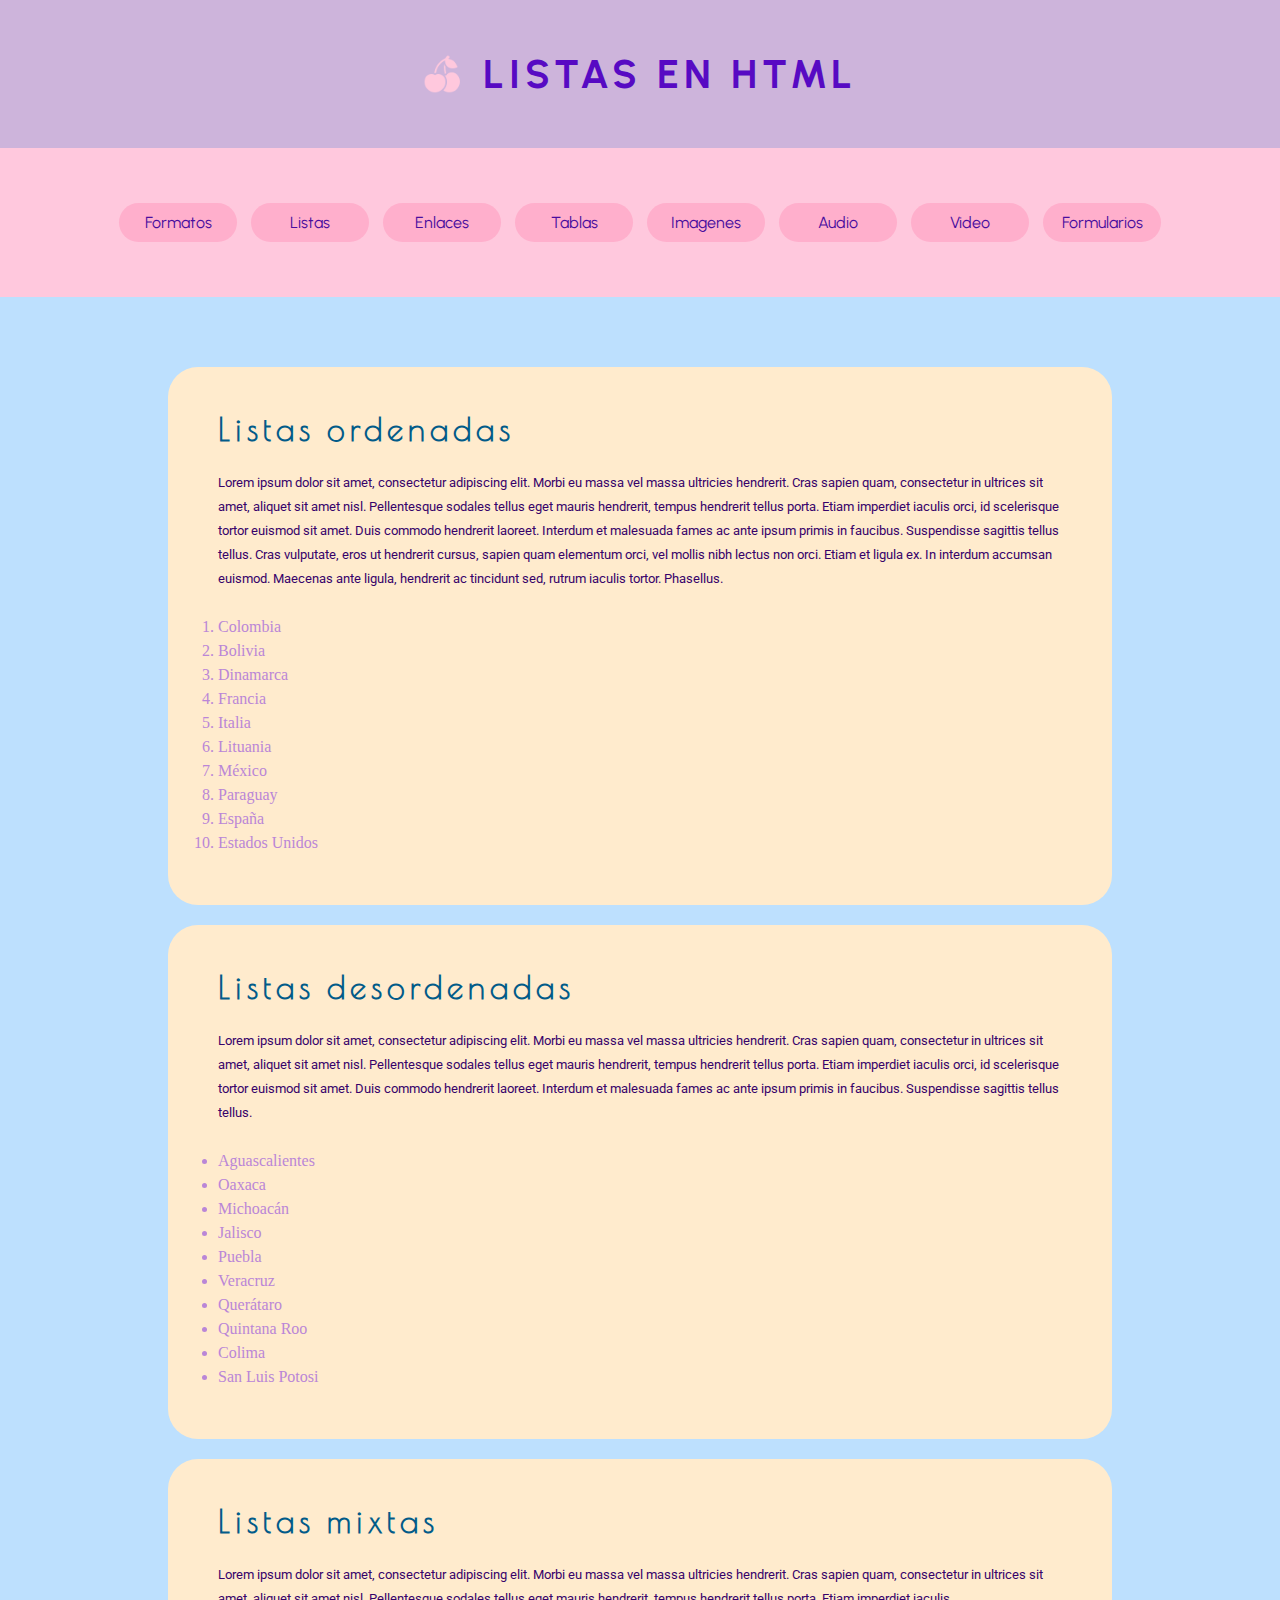
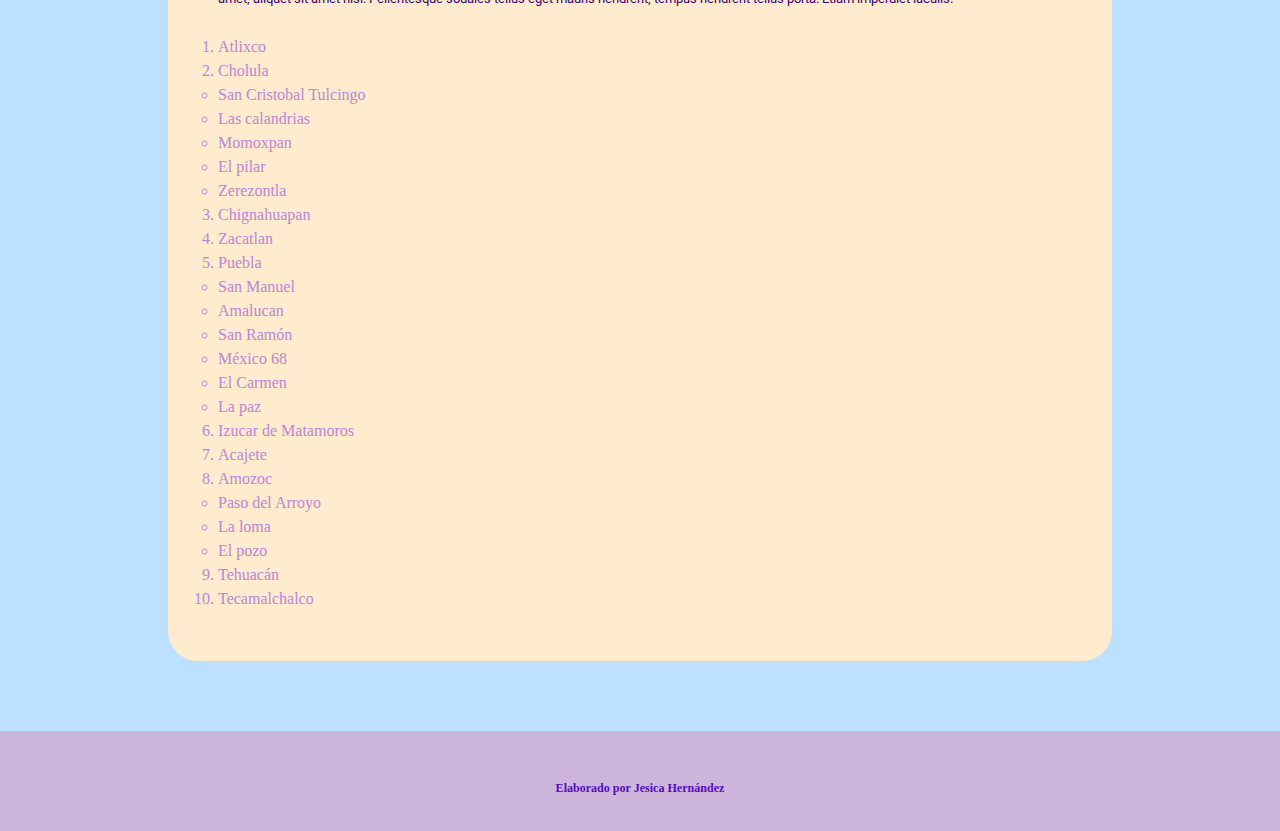
<file: html/listas.html>
<html>
<head>
    <title></title>
    <link rel="stylesheet" href="../css/style.css" type="text/css">
    <style type="text/css">
        ul, ol {
            color: #ba86d7;
        }
    </style>
    </head>
    <body>
        <header>
          <div class="titulo-con-icono">
                 <a href="../index.html"><img src="../imagenes/cereza2.png" class="icono"></a>
              <h1>LISTAS EN HTML</h1>
            </div>
        </header>
    <nav>
       <ul>
           <li> <a href="mi_primer_pagina.html">Formatos</a></li>
           <li> <a href="listas.html">Listas</a></li>
           <li> <a href="enlaces.html">Enlaces</a></li>
           <li> <a href="tablas.html">Tablas</a></li>
           <li> <a href="imagenes.html">Imagenes</a></li>
           <li> <a href="Audio.html">Audio</a></li>
           <li> <a href="Video.html">Video</a></li>
           <li> <a href="Formularios.html">Formularios</a></li>
       </ul>
        
        </nav>
        <main>
        <section>
            <h2> Listas ordenadas </h2>
            <p>Lorem ipsum dolor sit amet, consectetur adipiscing elit. Morbi eu massa vel massa ultricies hendrerit. Cras sapien quam, consectetur in ultrices sit amet, aliquet sit amet nisl. Pellentesque sodales tellus eget mauris hendrerit, tempus hendrerit tellus porta. Etiam imperdiet iaculis orci, id scelerisque tortor euismod sit amet. Duis commodo hendrerit laoreet. Interdum et malesuada fames ac ante ipsum primis in faucibus. Suspendisse sagittis tellus tellus. Cras vulputate, eros ut hendrerit cursus, sapien quam elementum orci, vel mollis nibh lectus non orci. Etiam et ligula ex. In interdum accumsan euismod. Maecenas ante ligula, hendrerit ac tincidunt sed, rutrum iaculis tortor. Phasellus.
            </p> <br>
           
                <ol>
                <li>Colombia</li>
                <li>Bolivia</li>
                <li>Dinamarca</li>
                <li>Francia</li>
                <li>Italia</li>
                <li>Lituania</li>
                <li>México</li>
                <li>Paraguay</li>
                <li>España</li>
                <li>Estados Unidos</li>
            </ol>
            </section>
            <section>
                <h2>Listas desordenadas</h2>
                <p>Lorem ipsum dolor sit amet, consectetur adipiscing elit. Morbi eu massa vel massa ultricies hendrerit. Cras sapien quam, consectetur in ultrices sit amet, aliquet sit amet nisl. Pellentesque sodales tellus eget mauris hendrerit, tempus hendrerit tellus porta. Etiam imperdiet iaculis orci, id scelerisque tortor euismod sit amet. Duis commodo hendrerit laoreet. Interdum et malesuada fames ac ante ipsum primis in faucibus. Suspendisse sagittis tellus tellus. </p>
               <br> <ul>
                    <li>Aguascalientes</li>
                    <li>Oaxaca</li>
                    <li>Michoacán</li>
                    <li>Jalisco</li>
                    <li>Puebla</li>
                    <li>Veracruz</li>
                    <li>Querátaro</li>
                    <li>Quintana Roo</li>
                    <li>Colima</li>
                    <li>San Luis Potosi</li>
                </ul>
            </section>
            <section>
            <h2>Listas mixtas</h2>
                <p>Lorem ipsum dolor sit amet, consectetur adipiscing elit. Morbi eu massa vel massa ultricies hendrerit. Cras sapien quam, consectetur in ultrices sit amet, aliquet sit amet nisl. Pellentesque sodales tellus eget mauris hendrerit, tempus hendrerit tellus porta. Etiam imperdiet iaculis.</p>
               <br> <ol>
                <li>Atlixco</li>
                <li>Cholula
                    <ul> 
                    <li>San Cristobal Tulcingo</li>
                    <li>Las calandrias</li>
                    <li>Momoxpan</li>
                    <li>El pilar</li>
                    <li>Zerezontla</li>
                    </ul>
                    </li>
                <li>Chignahuapan</li>
                <li>Zacatlan</li>
                <li> Puebla
                    <ul>
                    <li>San Manuel</li>
                    <li>Amalucan</li>
                    <li>San Ramón</li>
                    <li>México 68</li>
                    <li>El Carmen</li>
                    <li>La paz</li>
                    </ul>
                    </li>
                <li>Izucar de Matamoros</li>
                <li>Acajete</li>
                <li>Amozoc
                    <ul>
                    <li>Paso del Arroyo</li>
                    <li>La loma</li>
                    <li>El pozo</li>
                    </ul>
                    </li>
                <li>Tehuacán</li>
                <li>Tecamalchalco</li>
                </ol>
            </section>
            
        </main>
        <footer>
        <h6> Elaborado por Jesica Hernández </h6>
        </footer>
    </body>
</html>
</file>
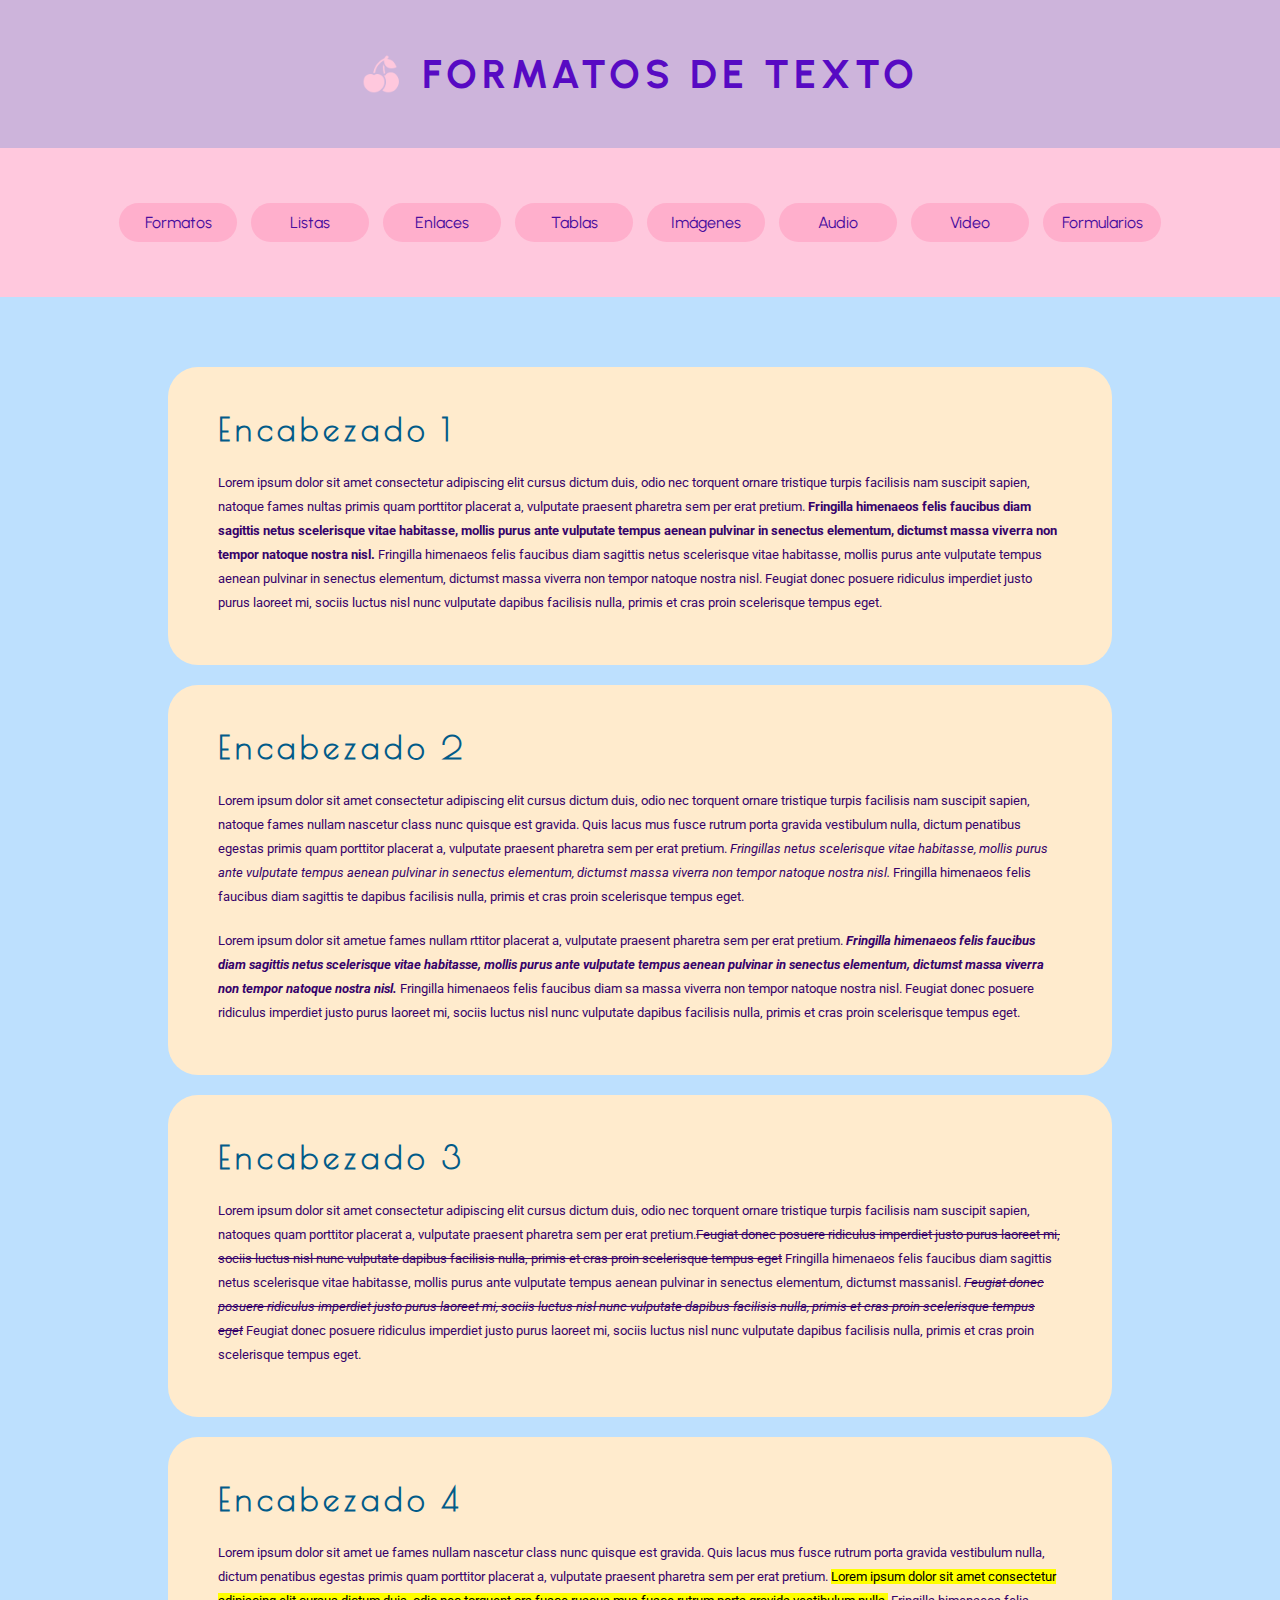
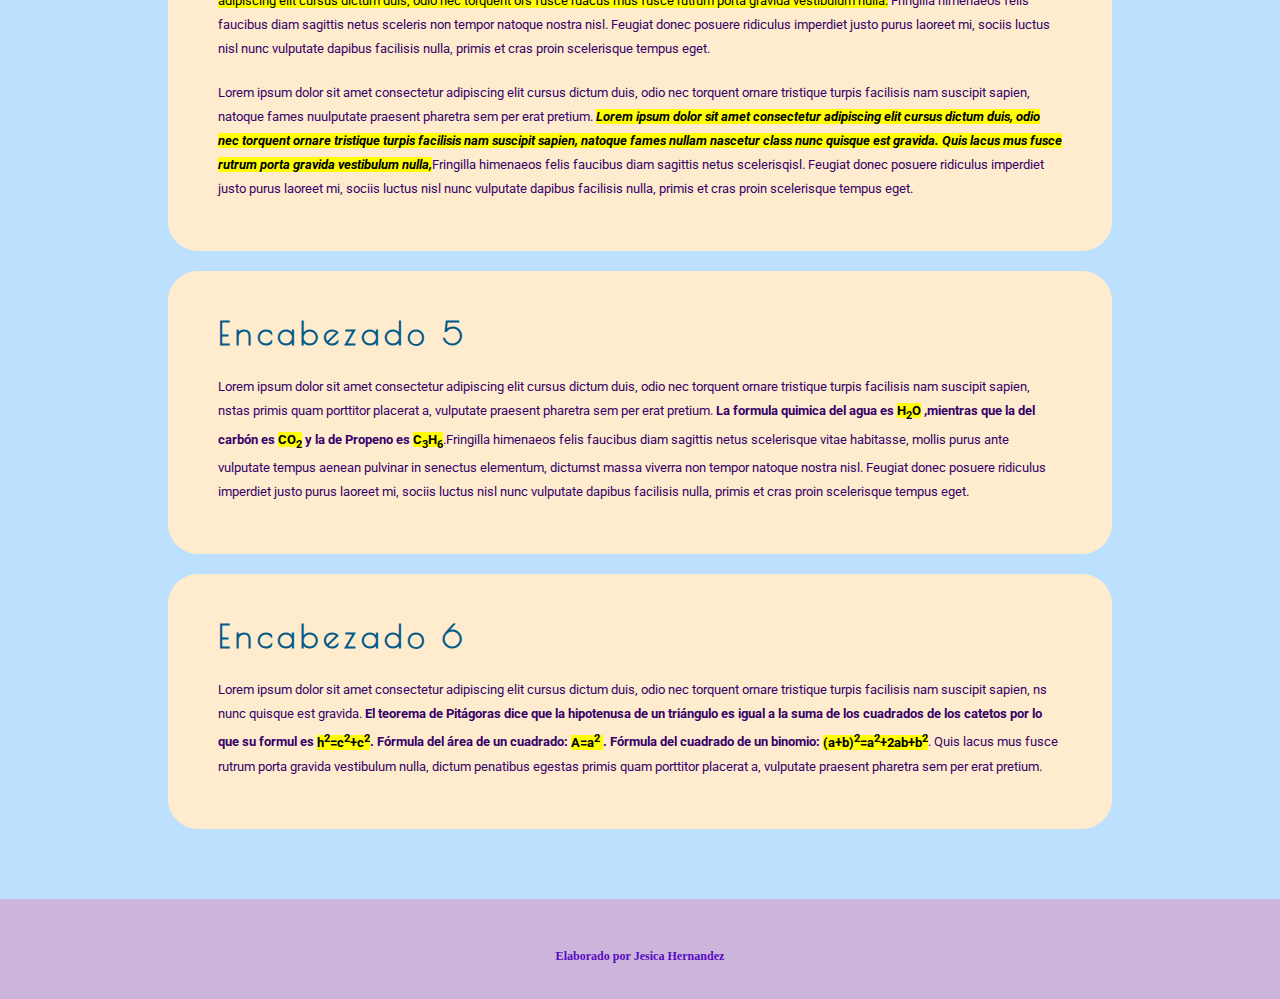
<file: html/mi_primer_pagina.html>
<!-- 
Facultad de Arquitectura
Colegio de Diseño Gráfico
Diseño de Interfaces Gráficas de Usuario
Hernández Galicia Diana Jesica
-->
<html>
    <head>
        <title>Mi primer pagina web</title>
       <link rel="stylesheet" href="../css/style.css" type="text/css">
    </head>
    <body>
<header>
         <div class="titulo-con-icono">
                 <a href="../index.html"><img src="../imagenes/cereza2.png" class="icono"></a>
              <h1> FORMATOS DE TEXTO</h1>
            </div>
        </header>
        
<nav>
    <!--Esta es la seccion de navegación donde se creara el menú paea ir de una pagina a otra. -->
    <ul>
    <li><a href="mi_primer_pagina.html">Formatos</a></li>
    <li><a href="listas.html">Listas</a></li>
    <li><a href="enlaces.html">Enlaces</a></li>
    <li><a href="tablas.html">Tablas</a></li>
    <li> <a href="imagenes.html">Imágenes</a></li>
    <li> <a href="Audio.html">Audio</a></li>
    <li> <a href="Video.html">Video</a></li>
    <li> <a href="Formularios.html">Formularios</a></li>
    </ul>
    </nav>
    <main>
        <!-- Esta es la seccion de contenido-->
        <section>
            <h2> Encabezado 1</h2>
            <p> Lorem ipsum dolor sit amet consectetur adipiscing elit cursus dictum duis, odio nec torquent ornare tristique turpis facilisis nam suscipit sapien, natoque fames nultas primis quam porttitor placerat a, vulputate praesent pharetra sem per erat pretium.<b>  Fringilla himenaeos felis faucibus diam sagittis netus scelerisque vitae habitasse, mollis purus ante vulputate tempus aenean pulvinar in senectus elementum, dictumst massa viverra non tempor natoque nostra nisl.</b> Fringilla himenaeos felis faucibus diam sagittis netus scelerisque vitae habitasse, mollis purus ante vulputate tempus aenean pulvinar in senectus elementum, dictumst massa viverra non tempor natoque nostra nisl. Feugiat donec posuere ridiculus imperdiet justo purus laoreet mi, sociis luctus nisl nunc vulputate dapibus facilisis nulla, primis et cras proin scelerisque tempus eget.</p>
        </section>
        <section>
            <h2> Encabezado 2</h2>
        <p> Lorem ipsum dolor sit amet consectetur adipiscing elit cursus dictum duis, odio nec torquent ornare tristique turpis facilisis nam suscipit sapien, natoque fames nullam nascetur class nunc quisque est gravida. Quis lacus mus fusce rutrum porta gravida vestibulum nulla, dictum penatibus egestas primis quam porttitor placerat a, vulputate praesent pharetra sem per erat pretium. <i>  Fringillas netus scelerisque vitae habitasse, mollis purus ante vulputate tempus aenean pulvinar in senectus elementum, dictumst massa viverra non tempor natoque nostra nisl.</i> Fringilla himenaeos felis faucibus diam sagittis te dapibus facilisis nulla, primis et cras proin scelerisque tempus eget.</p>
            
        <p> Lorem ipsum dolor sit ametue fames nullam rttitor placerat a, vulputate praesent pharetra sem per erat pretium.<b> <i>  Fringilla himenaeos felis faucibus diam sagittis netus scelerisque vitae habitasse, mollis purus ante vulputate tempus aenean pulvinar in senectus elementum, dictumst massa viverra non tempor natoque nostra nisl.</i></b> Fringilla himenaeos felis faucibus diam sa massa viverra non tempor natoque nostra nisl. Feugiat donec posuere ridiculus imperdiet justo purus laoreet mi, sociis luctus nisl nunc vulputate dapibus facilisis nulla, primis et cras proin scelerisque tempus eget.</p>
        </section>
        <section>
        <h2> Encabezado 3</h2>
        <p> Lorem ipsum dolor sit amet consectetur adipiscing elit cursus dictum duis, odio nec torquent ornare tristique turpis facilisis nam suscipit sapien, natoques quam porttitor placerat a, vulputate praesent pharetra sem per erat pretium.<del>Feugiat donec posuere ridiculus imperdiet justo purus laoreet mi, sociis luctus nisl nunc vulputate dapibus facilisis nulla, primis et cras proin scelerisque tempus eget</del> Fringilla himenaeos felis faucibus diam sagittis netus scelerisque vitae habitasse, mollis purus ante vulputate tempus aenean pulvinar in senectus elementum, dictumst massanisl.<i> <del> Feugiat donec posuere ridiculus imperdiet justo purus laoreet mi, sociis luctus nisl nunc vulputate dapibus facilisis nulla, primis et cras proin scelerisque tempus eget</del></i> Feugiat donec posuere ridiculus imperdiet justo purus laoreet mi, sociis luctus nisl nunc vulputate dapibus facilisis nulla, primis et cras proin scelerisque tempus eget.</p>
        </section>
        <section>
        <h2> Encabezado 4</h2>
        <p> Lorem ipsum dolor sit amet ue fames nullam nascetur class nunc quisque est gravida. Quis lacus mus fusce rutrum porta gravida vestibulum nulla, dictum penatibus egestas primis quam porttitor placerat a, vulputate praesent pharetra sem per erat pretium. <mark> Lorem ipsum dolor sit amet consectetur adipiscing elit cursus dictum duis, odio nec torquent ors fusce ruacus mus fusce rutrum porta gravida vestibulum nulla.</mark> Fringilla himenaeos felis faucibus diam sagittis netus sceleris non tempor natoque nostra nisl. Feugiat donec posuere ridiculus imperdiet justo purus laoreet mi, sociis luctus nisl nunc vulputate dapibus facilisis nulla, primis et cras proin scelerisque tempus eget.</p>
            
        <p> Lorem ipsum dolor sit amet consectetur adipiscing elit cursus dictum duis, odio nec torquent ornare tristique turpis facilisis nam suscipit sapien, natoque fames nuulputate praesent pharetra sem per erat pretium. <b> <i> <mark> Lorem ipsum dolor sit amet consectetur adipiscing elit cursus dictum duis, odio nec torquent ornare tristique turpis facilisis nam suscipit sapien, natoque fames nullam nascetur class nunc quisque est gravida. Quis lacus mus fusce rutrum porta gravida vestibulum nulla,</mark></i></b>Fringilla himenaeos felis faucibus diam sagittis netus scelerisqisl. Feugiat donec posuere ridiculus imperdiet justo purus laoreet mi, sociis luctus nisl nunc vulputate dapibus facilisis nulla, primis et cras proin scelerisque tempus eget.</p>
        </section>
        <section>
        <h2> Encabezado 5</h2>
        <p>Lorem ipsum dolor sit amet consectetur adipiscing elit cursus dictum duis, odio nec torquent ornare tristique turpis facilisis nam suscipit sapien, nstas primis quam porttitor placerat a, vulputate praesent pharetra sem per erat pretium. <b> La formula quimica del agua es <mark>H<sub>2</sub>O</mark> ,mientras que la del carbón es <mark>CO<sub>2</sub></mark> y la de Propeno es <mark>C<sub>3</sub>H<sub>6</sub></mark></b>.Fringilla himenaeos felis faucibus diam sagittis netus scelerisque vitae habitasse, mollis purus ante vulputate tempus aenean pulvinar in senectus elementum, dictumst massa viverra non tempor natoque nostra nisl. Feugiat donec posuere ridiculus imperdiet justo purus laoreet mi, sociis luctus nisl nunc vulputate dapibus facilisis nulla, primis et cras proin scelerisque tempus eget.</p>
        </section>
        <section>
        <h2> Encabezado 6</h2>
        <p> Lorem ipsum dolor sit amet consectetur adipiscing elit cursus dictum duis, odio nec torquent ornare tristique turpis facilisis nam suscipit sapien, ns nunc quisque est gravida.<b> El teorema de Pitágoras dice que la hipotenusa  de un triángulo es igual a la suma de los cuadrados de los catetos por lo que su formul es <mark>h<sup>2</sup>=c<sup>2</sup>+c<sup>2</sup></mark>. Fórmula del área de un cuadrado: <mark> A=a<sup>2</sup> </mark>. Fórmula del cuadrado de un binomio: <mark> (a+b)<sup>2</sup>=a<sup>2</sup>+2ab+b<sup>2</sup></mark></b>. Quis lacus mus fusce rutrum porta gravida vestibulum nulla, dictum penatibus egestas primis quam porttitor placerat a, vulputate praesent pharetra sem per erat pretium.</p>
        </section>
        </main>
    <footer>
      <h6>Elaborado por Jesica Hernandez</h6>
        </footer>
    </body>
    </html>
</file>
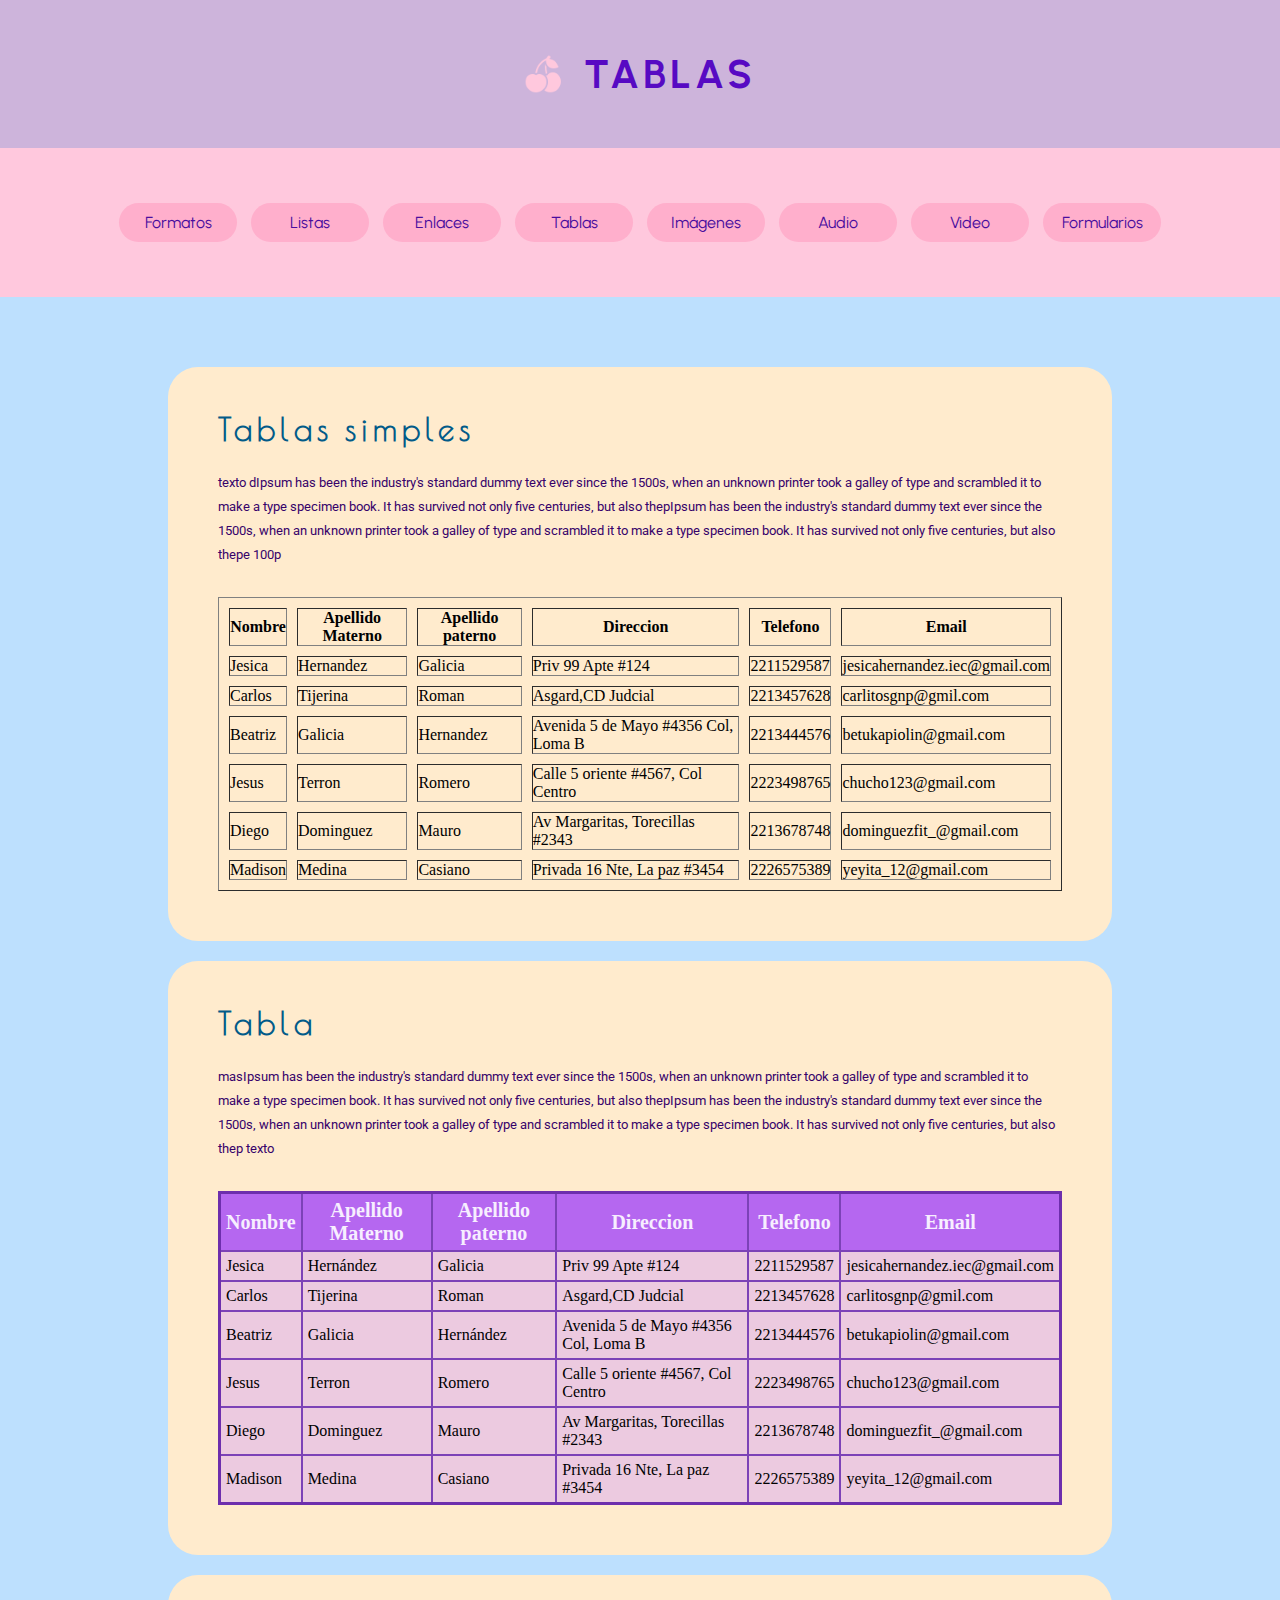
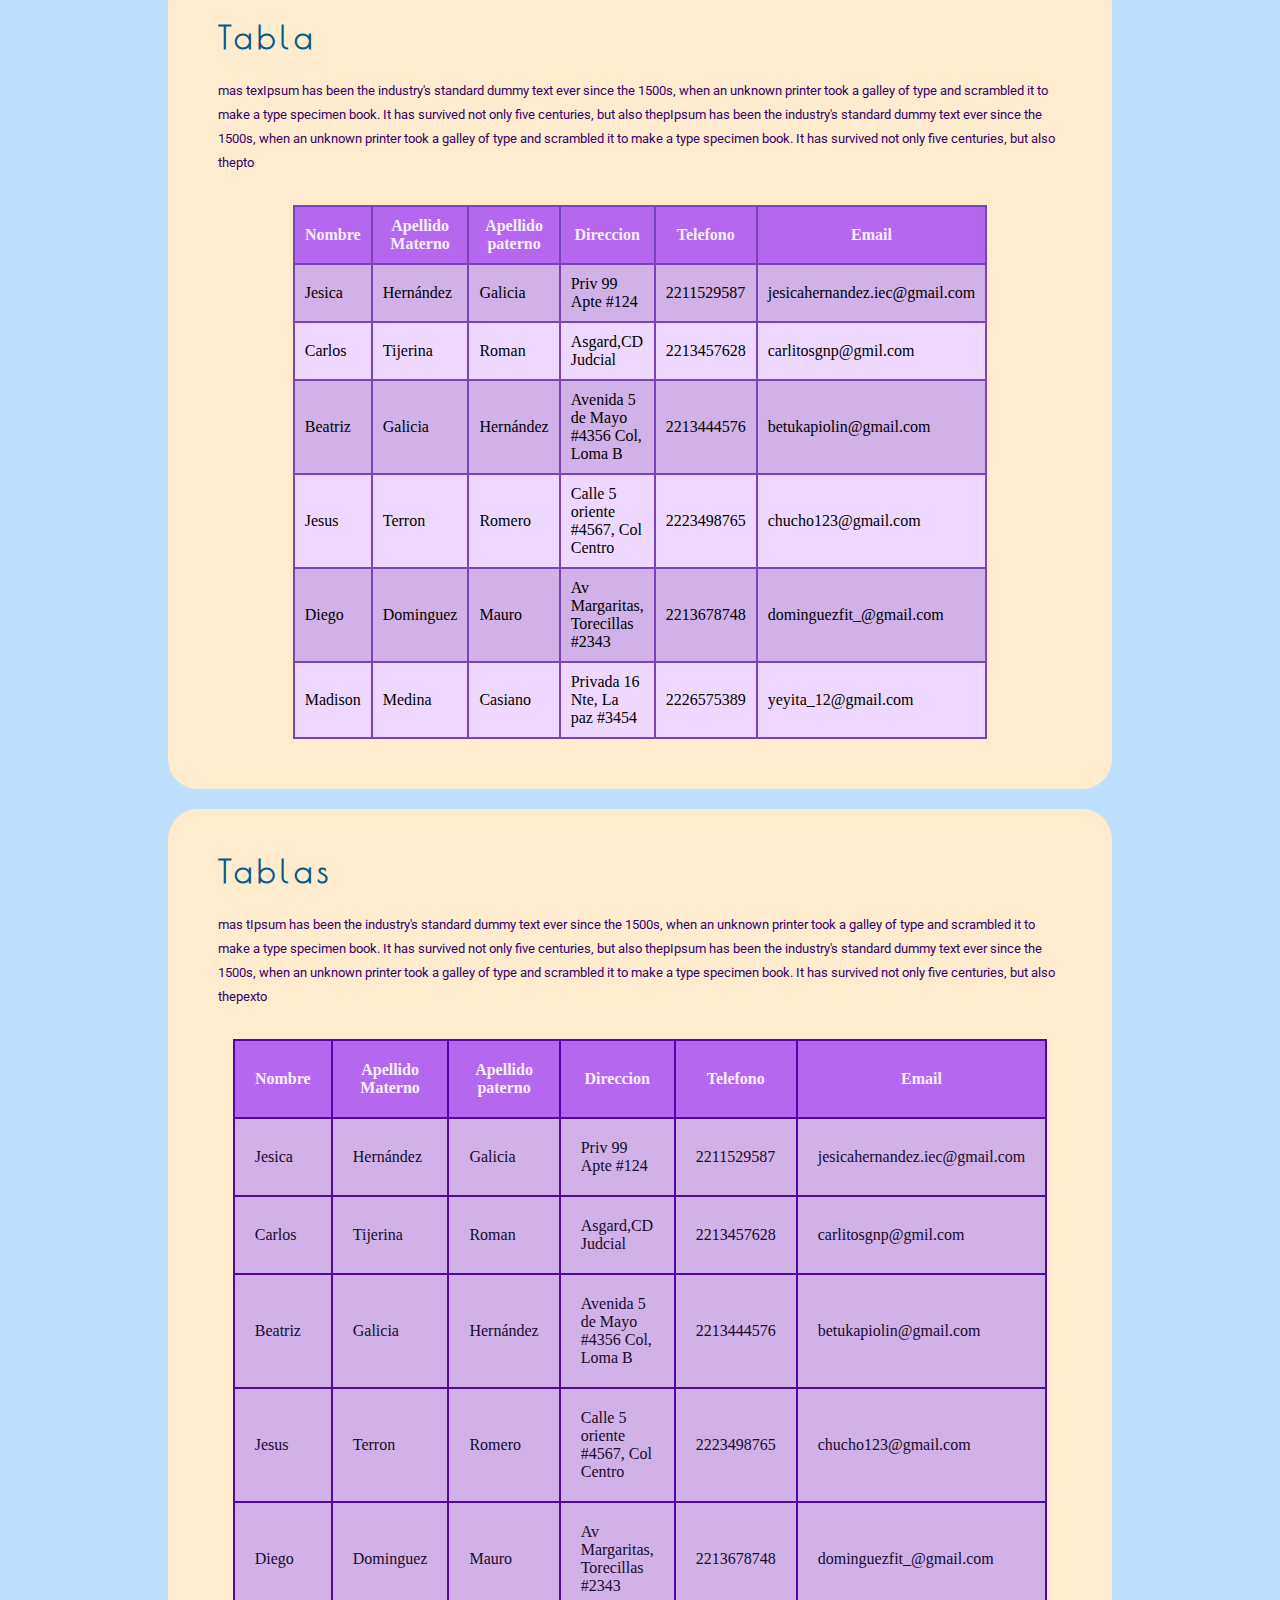
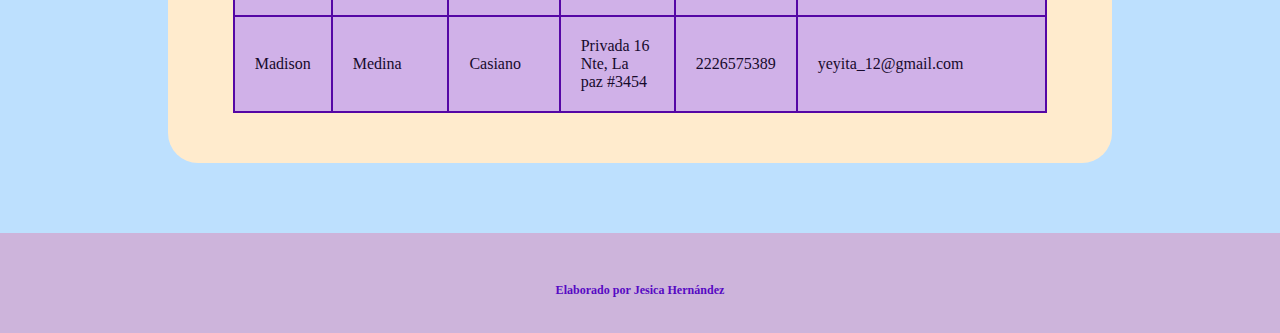
<file: html/tablas.html>
<html>
<head>
<title> tablas en html </title>    
    <link rel=stylesheet href="../css/style.css" type="text/css">
</head>
<body>
    <header> 
      <div class="titulo-con-icono">
                 <a href="../index.html"><img src="../imagenes/cereza2.png" class="icono"></a>
              <h1>TABLAS</h1>
            </div>
    </header>
    <nav>
    <ul>
        <li> <a href="mi_primer_pagina.html">Formatos</a></li>
        <li> <a href="listas.html">Listas</a></li>
        <li> <a href="enlaces.html">Enlaces</a></li>
        <li> <a href="tablas.html">Tablas</a></li>
        <li> <a href="imagenes.html">Imágenes</a></li>
        <li> <a href="Audio.html">Audio</a></li>
        <li> <a href="Video.html">Video</a></li>
        <li> <a href="Formularios.html">Formularios</a></li>
        </ul>
    </nav>
    <main>
    <section>
        <h2>Tablas simples</h2>
        <p> texto dIpsum has been the industry's standard dummy text ever since the 1500s, when an unknown printer took a galley of type and scrambled it to make a type specimen book. It has survived not only five centuries, but also thepIpsum has been the industry's standard dummy text ever since the 1500s, when an unknown printer took a galley of type and scrambled it to make a type specimen book. It has survived not only five centuries, but also thepe 100p</p>
       <table border="1">
        <thead>
           <tr>
            <th>Nombre</th>
               <th>Apellido Materno</th>
               <th>Apellido paterno</th>
               <th>Direccion</th>
               <th>Telefono</th>
               <th>Email</th>
            </tr>
           </thead>
           <tbody>
           <tr>
               <td>Jesica</td>
               <td>Hernandez</td>
               <td>Galicia</td>
               <td>Priv 99 Apte #124</td>
               <td>2211529587</td>
               <td>jesicahernandez.iec@gmail.com</td>
               </tr>
               <tr>
                   <td>Carlos</td>
                   <td>Tijerina</td>
                   <td>Roman</td>
                   <td>Asgard,CD Judcial</td>
                   <td>2213457628</td>
                   <td>carlitosgnp@gmil.com</td>
               </tr>
               <tr>
                   <td>Beatriz</td>
                   <td>Galicia</td>
                   <td>Hernandez</td>
                   <td>Avenida 5 de Mayo #4356 Col, Loma B</td>
                   <td>2213444576</td>
                   <td>betukapiolin@gmail.com</td>
               </tr>
               <tr>
                   <td>Jesus</td>
                   <td>Terron</td>
                   <td>Romero</td>
                   <td>Calle 5 oriente #4567, Col Centro</td>
                   <td>2223498765</td>
                   <td>chucho123@gmail.com</td>
               </tr>
               <tr>
                   <td>Diego</td>
                   <td>Dominguez</td>
                   <td>Mauro</td>
                   <td>Av Margaritas, Torecillas #2343</td>
                   <td>2213678748</td>
                   <td>dominguezfit_@gmail.com</td>
               </tr>
               <tr>
                   <td>Madison</td>
                   <td>Medina</td>
                   <td>Casiano</td>
                   <td>Privada 16 Nte, La paz #3454</td>
                   <td>2226575389</td>
                   <td>yeyita_12@gmail.com</td>
               </tr>
           </tbody>
           <tfoot></tfoot>
        </table>
        </section>
        <section>
        <h2> Tabla</h2>
            <p> masIpsum has been the industry's standard dummy text ever since the 1500s, when an unknown printer took a galley of type and scrambled it to make a type specimen book. It has survived not only five centuries, but also thepIpsum has been the industry's standard dummy text ever since the 1500s, when an unknown printer took a galley of type and scrambled it to make a type specimen book. It has survived not only five centuries, but also thep texto </p>
             <table id="tabla_1">
        <thead>
           <tr>
            <th>Nombre</th>
               <th>Apellido Materno</th>
               <th>Apellido paterno</th>
               <th>Direccion</th>
               <th>Telefono</th>
               <th>Email</th>
            </tr>
           </thead>
           <tbody>
           <tr>
               <td>Jesica</td>
               <td>Hernández</td>
               <td>Galicia</td>
               <td>Priv 99 Apte #124</td>
               <td>2211529587</td>
               <td>jesicahernandez.iec@gmail.com</td>
               </tr>
               <tr>
                   <td>Carlos</td>
                   <td>Tijerina</td>
                   <td>Roman</td>
                   <td>Asgard,CD Judcial</td>
                   <td>2213457628</td>
                   <td>carlitosgnp@gmil.com</td>
               </tr>
               <tr>
                   <td>Beatriz</td>
                   <td>Galicia</td>
                   <td>Hernández</td>
                   <td>Avenida 5 de Mayo #4356 Col, Loma B</td>
                   <td>2213444576</td>
                   <td>betukapiolin@gmail.com</td>
               </tr>
               <tr>
                   <td>Jesus</td>
                   <td>Terron</td>
                   <td>Romero</td>
                   <td>Calle 5 oriente #4567, Col Centro</td>
                   <td>2223498765</td>
                   <td>chucho123@gmail.com</td>
               </tr>
               <tr>
                   <td>Diego</td>
                   <td>Dominguez</td>
                   <td>Mauro</td>
                   <td>Av Margaritas, Torecillas #2343</td>
                   <td>2213678748</td>
                   <td>dominguezfit_@gmail.com</td>
               </tr>
               <tr>
                   <td>Madison</td>
                   <td>Medina</td>
                   <td>Casiano</td>
                   <td>Privada 16 Nte, La paz #3454</td>
                   <td>2226575389</td>
                   <td>yeyita_12@gmail.com</td>
               </tr>
           </tbody>
           <tfoot></tfoot>
        </table>
            </section>
            <section>
            <h2> Tabla</h2>
                <p> mas texIpsum has been the industry's standard dummy text ever since the 1500s, when an unknown printer took a galley of type and scrambled it to make a type specimen book. It has survived not only five centuries, but also thepIpsum has been the industry's standard dummy text ever since the 1500s, when an unknown printer took a galley of type and scrambled it to make a type specimen book. It has survived not only five centuries, but also thepto</p> 
             <table id="tabla_cebras">
        <thead>
           <tr>
            <th>Nombre</th>
               <th>Apellido Materno</th>
               <th>Apellido paterno</th>
               <th>Direccion</th>
               <th>Telefono</th>
               <th>Email</th>
            </tr>
           </thead>
           <tbody>
           <tr>
               <td>Jesica</td>
               <td>Hernández</td>
               <td>Galicia</td>
               <td>Priv 99 Apte #124</td>
               <td>2211529587</td>
               <td>jesicahernandez.iec@gmail.com</td>
               </tr>
               <tr>
                   <td>Carlos</td>
                   <td>Tijerina</td>
                   <td>Roman</td>
                   <td>Asgard,CD Judcial</td>
                   <td>2213457628</td>
                   <td>carlitosgnp@gmil.com</td>
               </tr>
               <tr>
                   <td>Beatriz</td>
                   <td>Galicia</td>
                   <td>Hernández</td>
                   <td>Avenida 5 de Mayo #4356 Col, Loma B</td>
                   <td>2213444576</td>
                   <td>betukapiolin@gmail.com</td>
               </tr>
               <tr>
                   <td>Jesus</td>
                   <td>Terron</td>
                   <td>Romero</td>
                   <td>Calle 5 oriente #4567, Col Centro</td>
                   <td>2223498765</td>
                   <td>chucho123@gmail.com</td>
               </tr>
               <tr>
                   <td>Diego</td>
                   <td>Dominguez</td>
                   <td>Mauro</td>
                   <td>Av Margaritas, Torecillas #2343</td>
                   <td>2213678748</td>
                   <td>dominguezfit_@gmail.com</td>
               </tr>
               <tr>
                   <td>Madison</td>
                   <td>Medina</td>
                   <td>Casiano</td>
                   <td>Privada 16 Nte, La paz #3454</td>
                   <td>2226575389</td>
                   <td>yeyita_12@gmail.com</td>
               </tr>
           </tbody>
           <tfoot></tfoot>
        </table>
               </section>
                
                <section>
                <h2> Tablas</h2>
                    <p> mas tIpsum has been the industry's standard dummy text ever since the 1500s, when an unknown printer took a galley of type and scrambled it to make a type specimen book. It has survived not only five centuries, but also thepIpsum has been the industry's standard dummy text ever since the 1500s, when an unknown printer took a galley of type and scrambled it to make a type specimen book. It has survived not only five centuries, but also thepexto</p>
               <table id="tabla_hover">
        <thead>
           <tr>
            <th>Nombre</th>
               <th>Apellido Materno</th>
               <th>Apellido paterno</th>
               <th>Direccion</th>
               <th>Telefono</th>
               <th>Email</th>
            </tr>
           </thead>
           <tbody>
           <tr>
               <td>Jesica</td>
               <td>Hernández</td>
               <td>Galicia</td>
               <td>Priv 99 Apte #124</td>
               <td>2211529587</td>
               <td>jesicahernandez.iec@gmail.com</td>
               </tr>
               <tr>
                   <td>Carlos</td>
                   <td>Tijerina</td>
                   <td>Roman</td>
                   <td>Asgard,CD Judcial</td>
                   <td>2213457628</td>
                   <td>carlitosgnp@gmil.com</td>
               </tr>
               <tr>
                   <td>Beatriz</td>
                   <td>Galicia</td>
                   <td>Hernández</td>
                   <td>Avenida 5 de Mayo #4356 Col, Loma B</td>
                   <td>2213444576</td>
                   <td>betukapiolin@gmail.com</td>
               </tr>
               <tr>
                   <td>Jesus</td>
                   <td>Terron</td>
                   <td>Romero</td>
                   <td>Calle 5 oriente #4567, Col Centro</td>
                   <td>2223498765</td>
                   <td>chucho123@gmail.com</td>
               </tr>
               <tr>
                   <td>Diego</td>
                   <td>Dominguez</td>
                   <td>Mauro</td>
                   <td>Av Margaritas, Torecillas #2343</td>
                   <td>2213678748</td>
                   <td>dominguezfit_@gmail.com</td>
               </tr>
               <tr>
                   <td>Madison</td>
                   <td>Medina</td>
                   <td>Casiano</td>
                   <td>Privada 16 Nte, La paz #3454</td>
                   <td>2226575389</td>
                   <td>yeyita_12@gmail.com</td>
               </tr>
           </tbody>
           <tfoot></tfoot>
        </table>
                 </section>
    </main>
    <footer>
    <h6> Elaborado por Jesica Hernández </h6>
    </footer>
    </body>
   
</html>
</file>
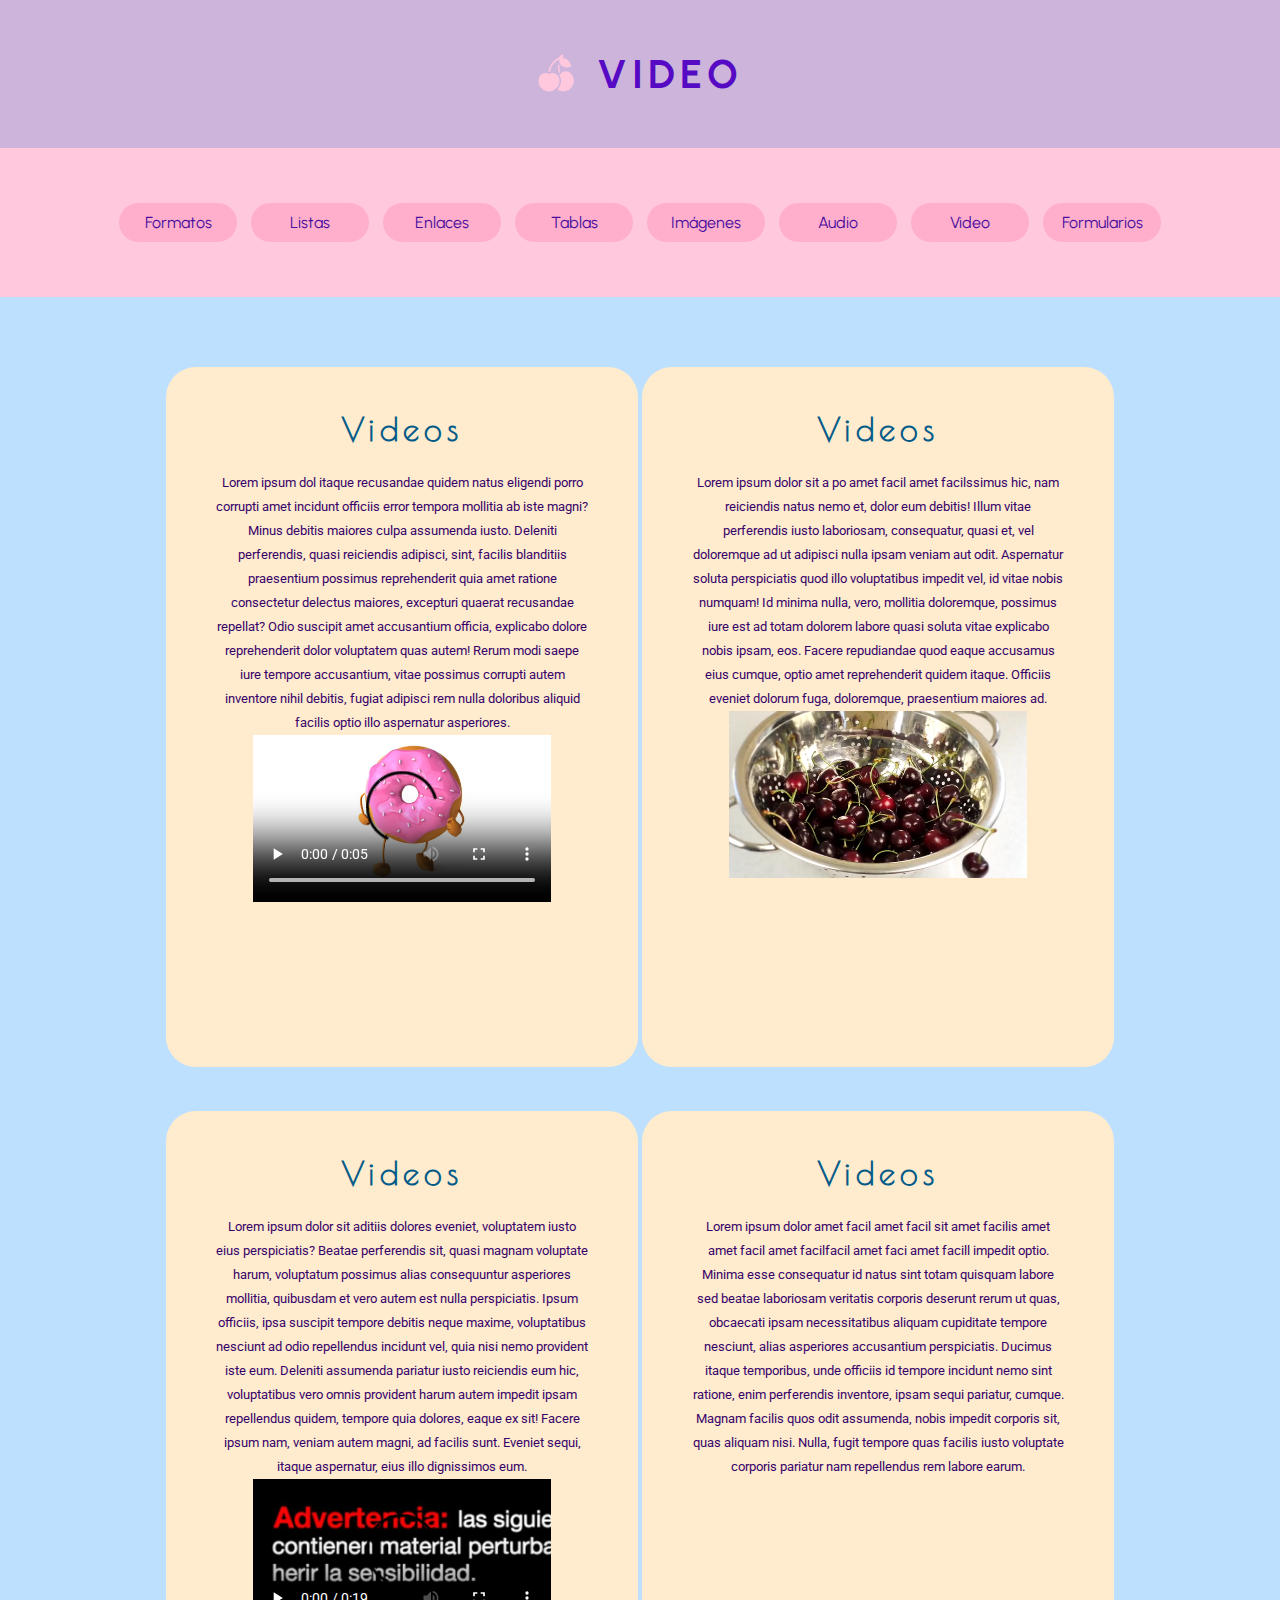
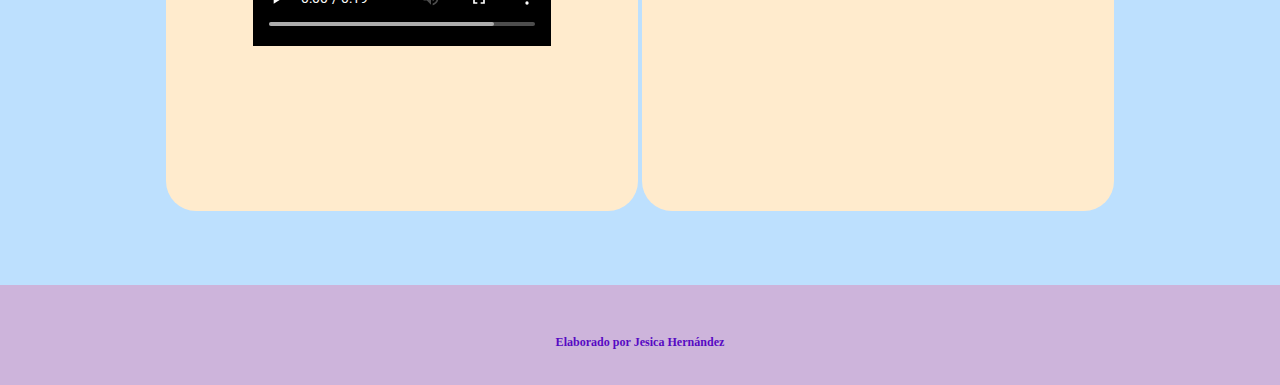
<file: html/Video.html>
<!DOCTYPE html>
<html lang="en">
    <head>
        <meta charset="UTF-8" />
        <title>Video</title>
        <link rel="stylesheet" href="../css/style.css" type="text/css">
        <style type="text/css">
            video{
                width: 80%;
                height: auto;
                display: block;
                margin-right: auto;
                margin-left: auto;
            }
            section{
                width: 40%;
                height: 700px;
                display: inline-block;
                margin-left: 20px;
                margin-right: 20px;
                overflow-y: auto;
            }
            main{
                text-align: center;
            }
            iframe{
                display: block;
                margin-left: auto;
                margin-right: auto;
            }
        </style>
    </head>
    <body>
         <header>
            <div class="titulo-con-icono">
                 <a href="../index.html"><img src="../imagenes/cereza2.png" class="icono"></a>
              <h1>VIDEO</h1>
            </div>
        </header>
        <nav>
            <ul>
                <li> <a href="mi_primer_pagina.html">Formatos</a></li>
                <li> <a href="listas.html">Listas</a></li>
                <li> <a href="enlaces.html">Enlaces</a></li>
                <li> <a href="tablas.html">Tablas</a></li>
                <li> <a href="imagenes.html">Imágenes</a></li>
                <li> <a href="Audio.html">Audio</a></li>
                <li> <a href="Video.html">Video</a></li>
                <li> <a href="Formularios.html">Formularios</a></li>
            </ul>
        </nav>
        <main>
            <section>
                <h2>Videos</h2>
                <p>Lorem ipsum dol itaque recusandae quidem natus eligendi porro corrupti amet incidunt officiis error tempora mollitia ab iste magni? Minus debitis maiores culpa assumenda iusto. Deleniti perferendis, quasi reiciendis adipisci, sint, facilis blanditiis praesentium possimus reprehenderit quia amet ratione consectetur delectus maiores, excepturi quaerat recusandae repellat? Odio suscipit amet accusantium officia, explicabo dolore reprehenderit dolor voluptatem quas autem! Rerum modi saepe iure tempore accusantium, vitae possimus corrupti autem inventore nihil debitis, fugiat adipisci rem nulla doloribus aliquid facilis optio illo aspernatur asperiores.</p>
            <video controls>
                <source src="../video/donarosa.mp4" type="video/mp4">
                El navegador no soporta el video.
            </video>
            </section>
            <section>
                <h2>Videos</h2>
                <p>Lorem ipsum dolor sit a po amet facil amet facilssimus hic, nam reiciendis natus nemo et, dolor eum debitis! Illum vitae perferendis iusto laboriosam, consequatur, quasi et, vel doloremque ad ut adipisci nulla ipsam veniam aut odit. Aspernatur soluta perspiciatis quod illo voluptatibus impedit vel, id vitae nobis numquam! Id minima nulla, vero, mollitia doloremque, possimus iure est ad totam dolorem labore quasi soluta vitae explicabo nobis ipsam, eos. Facere repudiandae quod eaque accusamus eius cumque, optio amet reprehenderit quidem itaque. Officiis eveniet dolorum fuga, doloremque, praesentium maiores ad.</p>
            <video loop autoplay mute>
               <source src="../video/cereza.mp4" type="audio/mp4">
                El navegador no soporta el video.
            </video>
            </section>
            <section>
                <h2>Videos</h2>
                <p>Lorem ipsum dolor sit aditiis dolores eveniet, voluptatem iusto eius perspiciatis? Beatae perferendis sit, quasi magnam voluptate harum, voluptatum possimus alias consequuntur asperiores mollitia, quibusdam et vero autem est nulla perspiciatis. Ipsum officiis, ipsa suscipit tempore debitis neque maxime, voluptatibus nesciunt ad odio repellendus incidunt vel, quia nisi nemo provident iste eum. Deleniti assumenda pariatur iusto reiciendis eum hic, voluptatibus vero omnis provident harum autem impedit ipsam repellendus quidem, tempore quia dolores, eaque ex sit! Facere ipsum nam, veniam autem magni, ad facilis sunt. Eveniet sequi, itaque aspernatur, eius illo dignissimos eum.</p>
            <video controls poster="../imagenes/advertencia.jpg">
                <source src="../video/helado.mp4" type="video/mp4">
                 El navegador no soporta el video.
            </video>
            </section>
            <section>
                <h2>Videos</h2>
                <p>Lorem ipsum dolor amet facil amet facil sit amet facilis amet  amet facil amet facilfacil amet faci amet facill impedit optio. Minima esse consequatur id natus sint totam quisquam labore sed beatae laboriosam veritatis corporis deserunt rerum ut quas, obcaecati ipsam necessitatibus aliquam cupiditate tempore nesciunt, alias asperiores accusantium perspiciatis. Ducimus itaque temporibus, unde officiis id tempore incidunt nemo sint ratione, enim perferendis inventore, ipsam sequi pariatur, cumque. Magnam facilis quos odit assumenda, nobis impedit corporis sit, quas aliquam nisi. Nulla, fugit tempore quas facilis iusto voluptate corporis pariatur nam repellendus rem labore earum.</p>
            <iframe width="90%" height="auto" src="https://www.youtube.com/embed/Xu-QfE_1ksk?si=Qx-4ClP4gVLc2Nwb" title="YouTube video player" frameborder="0" allow="accelerometer; autoplay; clipboard-write; encrypted-media; gyroscope; picture-in-picture; web-share" referrerpolicy="strict-origin-when-cross-origin" allowfullscreen></iframe>
            </section>
        </main>
        <footer>
            <h6>Elaborado por Jesica Hernández</h6>
        </footer>
    </body>
</html>
</file>
<file: css/style.css>
@import url('https://fonts.googleapis.com/css2?family=Borel&family=Poiret+One&family=Roboto:ital,wght@0,100..900;1,100..900&family=Urbanist:ital,wght@0,100..900;1,100..900&display=swap');

*{
    padding: 0;
    margin: 0;
    box-sizing: border-box;
}
header,nav,main,footer{
    background-color: #cdb4db;
    color:#570ac3;
    width: 100%;
    margin-left: auto;
    margin-right: auto;
    padding: 50px;
}
header{
   
    display: inline-block; 
    justify-content: center; 
    align-items: center; 
    font-family: "Urbanist", sans-serif;
    letter-spacing: 5px;
    font-size: 8px;
}
main{
       background-color: #bde0fe;
    height: auto;
}
main section{
margin-left: auto;
    margin-right: auto;
    padding: 50px;
    line-height: 1.5em;
}
nav{
    background-color: #ffc8dd;
    text-align: center;
    font-family: "Urbanist", sans-serif;
}
nav ul li{
    list-style-type: none;
    display: inline-block;
    background-color: #ffafcc;
    width: 10%;
    min-width: 100px;
    padding: 10px;
    text-align: center;
    border-radius: 30px;
    /*margin-top: 5px;
    margin-bottom: 5px;
    margin-left: 5px;
    margin-right: 5px;*/
    margin: 5px;
     transition: background-color 0.3s, transform 0.3s ease; 
}
nav ul li a:link, nav ul li a:visited{
    text-decoration: none;
        color: #490d9e;
}
nav ul li:hover{
    background-color: white;
}
nav ul li:hover {
    background-color: white;
    transform: scale(1.1); 
}
nav ul li a:hover {
    color: #ff6a95;
}
section{
    background-color:blanchedalmond;
    margin-top: 20px;
    margin-bottom: 20px;
    padding: 30px;
    overflow-x:auto;
    width: 80%;
    border-radius: 30px;
}
h2{
    margin-bottom: 30px;
    font-family:"Poiret One", sans-serif;
    font-size: 32px;
    color: #025b89;
    letter-spacing: 5px;
}
p {
    font-family: "Poiret One", sans-serif; 
    font-size: 13px; 
    color: #36026a;
}
h1{
    margin: 0; 
    font-size: 40px;
    text-align: center;
}
footer{
    text-align: center;
    height: 48px;
       background-color:#cdb4db;
    font-size: 18px;
    }
table{
    margin-left: auto;
    margin-right: auto;
    margin-top: 30px;
    border-spacing: 10px;
}
#tabla_1{
    background-color: #eccae0;
    border: 3px solid #6d2ead;
    border-spacing: 10px;
    border-collapse: collapse;
    margin-left: auto;
    margin-right: auto;
    margin-top: 30px;
    
}
#tabla_1 th{
    font-size: 20px;
    background-color:#b567f0;
    color: #f7eeff;
}
#tabla_1 th,#tabla_1 td{
    border:2px solid #7c42b7;
    padding: 5px;
}
#tabla_cebras{
    width: 80%;
    margin-left: auto;
    margin-right: auto;
    margin-top: 30px;
    border-collapse: collapse;
}
#tabla_cebras th{
    background-color: #b567f0;
    color: #f7eeff;
}
#tabla_cebras td, #tabla_cebras th{
    padding: 10px;
    border-width: 2px;
    border-color: #7c42b7;
    border-style: solid;
    
}
#tabla_cebras tbody tr:nth-child(even){
    background-color: #eed8ff;
}
#tabla_cebras tbody tr:nth-child(odd){
    background-color: #d0b1e8;
}
#tabla_hover{
    width: 70%;
    background-color: #d0b1e8;
    color: #170a2c;
    border-collapse: collapse;
    margin-left: auto;
    margin-right: auto;
    margin-top: 30px;
   
}
#tabla_hover th{
    background-color: #b567f0;
    color: #fbeeff;
}
#tabla_hover td, #tabla_hover th{
    border-width: 2px;
    border-color: #5506a5;
    border-style: solid;
     padding: 20px;
}

#tabla_hover tr:hover{
    background-color:#ffabe9;
    color: #7023b3;
}
img{
    width: 100%;
}
#img_gif{
    width: 50%;
    height: auto;
    margin-left: auto;
    margin-right: auto;
    display: block;
}
p{
    margin-top: 20px;
    font-family: "Roboto", sans-serif;
}
.img_flotante{
    width: 30%;
    float: left;
    margin-top: 0;
    margin-right: 20px;
}
.alineacion{
    float: right;
}
#fondo_box{
    background-image: url("../imagenes/jirafa.jpg");
    background-repeat: no-repeat;
    background-size: cover;
    color: beige;
}

.img_filter p, .img_filter h2{
    text-align: justify;
}
.img_filter{
    text-align: center;
}
.img_filter img{
    width: 20%;
    margin: 10px;
}
.img-border-redondo{
    border-radius: 50%;
}
form{
    width: 70%;
    height:auto;
    padding: 20px;
    background-color: aliceblue;
    margin-left: auto;
    margin-right: auto;
    border-radius: 30px;
}
label{
    color: #cdb4db;
    font-weight: bold;
    font-size: 18px;
}
input, textarea, select{
    width: 100%;
    margin-top:10px;
    margin-bottom: 20px;
    padding: 20px;
    background-color: #f1c1f1;
        color:#550c68;
    font-weight: bold;
    font-size: 10px;
}
textarea{
    padding: 20px;
}
input[type=submit] {
    width:20%;
    padding: 10px;
    background-color: #a257c6;
    font-weight: bold;
    color: #e7d3ff;
    border-radius: 10px;
    margin-left: auto;
    margin-right: auto;
    margin-top: 30px;
    display: block;
}
input[type=text]:focus, input[type=password]:focus, input[type=email]:focus, textarea:focus {
    background-color: aliceblue;
    color: #7e09b6;
}
input[type=radio] {
    width: 20%
}
.icono {
    width: 50px; /*tamañoicono*/
    height: auto;
    margin-right: 10px;
}
.titulo-con-icono {
    display: flex;
    align-items: center; 
	justify-content: center;
    gap: 10px; 
}
.titulo-con-icono img {
    width: 40px; 
    height: auto; 
}
</file>
